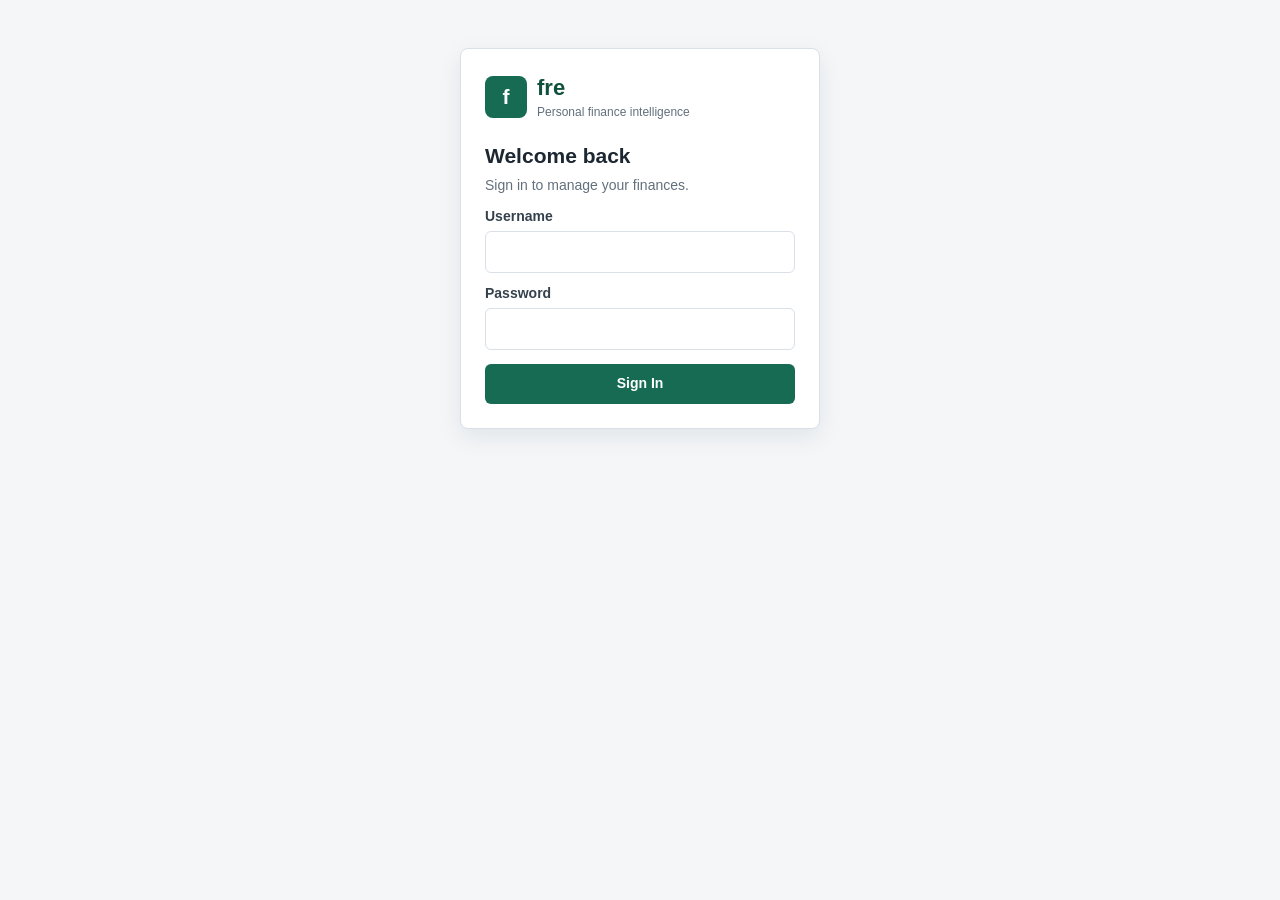
<file: church_manual_migration_package/Sidebar.html>
<!DOCTYPE html>
<html lang="en">
<head>
  <base target="_top">
  <meta charset="UTF-8">
  <meta name="viewport" content="width=device-width,initial-scale=1,viewport-fit=cover">
  <title>fre Personal Finance</title>
  <style>
    :root{--green:#176b52;--green-dark:#0f513d;--blue:#2563a6;--gold:#a56717;--red:#b42318;--ink:#1c2732;--muted:#62707d;--line:#d9e0e7;--bg:#f4f6f8;--white:#fff;--soft-green:#eaf6f1;--soft-blue:#eef5fb;--soft-gold:#fff7e8;--soft-red:#fff0ee}
    *{box-sizing:border-box;min-width:0}html,body{width:100%;max-width:100%;overflow-x:hidden}body{margin:0;background:var(--bg);color:var(--ink);font-family:Arial,sans-serif;font-size:14px;line-height:1.4;-webkit-text-size-adjust:100%;-webkit-tap-highlight-color:transparent}button,input,select,textarea{font:inherit;max-width:100%}button{cursor:pointer;touch-action:manipulation}.hidden{display:none!important}
    .shell{min-height:100vh;width:100%;max-width:100vw;overflow-x:hidden}.login{padding:24px 16px}.login-card{max-width:360px;margin:24px auto;background:var(--white);border:1px solid var(--line);border-radius:8px;padding:24px;box-shadow:0 8px 24px rgba(15,35,50,.08)}
    #appScreen{position:relative;min-height:100vh;width:100%;max-width:100vw;overflow-x:hidden;isolation:isolate}.dream-background{display:none;position:fixed;inset:-12px;z-index:-2;background:linear-gradient(135deg,#173f34,#0f2630);background-position:center;background-size:cover;filter:blur(8px);transform:scale(1.04)}.dream-overlay{display:none;position:fixed;inset:0;z-index:-1;background:rgba(8,18,24,.58)}#appScreen.has-dream-background .dream-background,#appScreen.has-dream-background .dream-overlay{display:block}#appScreen.has-dream-background{background:transparent}#appScreen.has-dream-background .screen-head h2,#appScreen.has-dream-background .screen-head p{color:#fff;text-shadow:0 1px 3px rgba(0,0,0,.55)}
    .brand{display:flex;align-items:center;gap:10px;margin-bottom:20px;min-width:0}.brand-mark{display:grid;place-items:center;flex:0 0 auto;width:42px;height:42px;border-radius:8px;background:var(--green);color:#fff;font-size:21px;font-weight:800}.brand-name{font-size:22px;font-weight:800;color:var(--green-dark)}.brand-sub{font-size:12px;color:var(--muted)}
    h1{font-size:21px;margin:0 0 6px}h2{font-size:19px;margin:0}h3{font-size:15px;margin:0 0 10px}.muted{color:var(--muted)}.small{font-size:12px}.eyebrow{font-size:11px;text-transform:uppercase;color:var(--muted);font-weight:700;letter-spacing:0}
    label{display:block;margin:11px 0 5px;font-weight:700;color:#34414d}input,select,textarea{width:100%;border:1px solid var(--line);border-radius:6px;background:#fff;padding:10px;color:var(--ink)}textarea{min-height:88px;resize:vertical}input:focus,select:focus,textarea:focus{outline:2px solid #a8d5c7;border-color:var(--green)}
    .btn{border:0;border-radius:6px;padding:10px 12px;background:var(--green);color:#fff;font-weight:700}.btn:hover{background:var(--green-dark)}.btn:disabled{opacity:.55;cursor:not-allowed}.btn.blue{background:var(--blue)}.btn.gold{background:var(--gold)}.btn.gray{background:#697681}.btn.red{background:var(--red)}.btn.block{width:100%;margin-top:14px}.btn.slim{padding:7px 9px;font-size:12px}.btn-row{display:flex;gap:8px;flex-wrap:wrap;margin-top:12px}.btn-row .btn{flex:1;min-width:110px}
    .message{display:none;margin:10px 0;padding:10px;border-radius:6px;font-weight:700}.message.show{display:block}.message.ok{background:var(--soft-green);color:var(--green-dark);border:1px solid #b8dfd2}.message.error{background:var(--soft-red);color:var(--red);border:1px solid #f0c2bc}.message.info{background:var(--soft-blue);color:#174f7f;border:1px solid #c9dff1}
    .app-header{position:sticky;top:0;z-index:20;background:#fff;border-bottom:1px solid var(--line);padding:10px 12px;width:100%;max-width:100vw;overflow:hidden}.header-row{display:flex;align-items:center;justify-content:space-between;gap:8px;min-width:0}.header-row .brand>div:last-child{min-width:0}.header-row .btn{flex:0 0 auto}.header-profile{margin-top:8px}.header-profile select{padding:7px}.language-control{margin-top:10px}.language-control label{margin-top:0}.language-control select{padding:8px}
    .nav{display:grid;grid-template-columns:repeat(4,1fr);gap:2px;width:100%;max-width:100vw;overflow:hidden;background:#dfe5ea;border-bottom:1px solid var(--line)}.nav button{border:0;background:#f8fafb;color:#44515d;padding:10px 3px;font-size:11px;font-weight:700;min-height:48px;overflow-wrap:anywhere}.nav button.active{background:var(--green);color:#fff}
    .content{padding:14px;width:100%;max-width:100vw;overflow-x:hidden}.screen{display:none}.screen.active{display:block}.screen-head{display:flex;justify-content:space-between;align-items:flex-end;gap:8px;margin-bottom:14px}.screen-head p{margin:3px 0 0}
    .metrics{display:grid;grid-template-columns:1fr 1fr;gap:8px}.metric{background:#fff;border:1px solid var(--line);border-radius:8px;padding:11px;min-height:78px}.metric strong{display:block;font-size:19px;margin-top:4px;color:var(--green-dark);overflow-wrap:anywhere}.metric.health{border-left:4px solid var(--green)}.metric.pressure{border-left:4px solid var(--gold)}
    .section{margin:16px 0;padding-top:14px;border-top:1px solid var(--line)}.panel{background:#fff;border:1px solid var(--line);border-radius:8px;padding:14px;margin-bottom:12px}.grid2{display:grid;grid-template-columns:1fr 1fr;gap:8px}.full{grid-column:1/-1}
    .list{display:grid;gap:7px}.list-item{background:#fff;border:1px solid var(--line);border-radius:7px;padding:10px}.list-title{font-weight:800}.list-meta{font-size:12px;color:var(--muted);margin-top:3px}.amount{font-weight:800;color:var(--green-dark)}
    .table-wrap{overflow:auto;border:1px solid var(--line);border-radius:7px;background:#fff}table{width:100%;border-collapse:collapse;min-width:580px}th,td{text-align:left;padding:9px;border-bottom:1px solid #e8edf1;font-size:12px}th{background:#f3f6f8;color:#4a5865;position:sticky;top:0}td.num{text-align:right;font-weight:700}
    .progress{height:9px;background:#e4e9ed;border-radius:5px;overflow:hidden;margin-top:8px}.progress span{display:block;height:100%;background:var(--green)}.tag{display:inline-block;border-radius:4px;padding:3px 6px;background:var(--soft-blue);color:#28597f;font-size:11px;font-weight:700}.warning-list .list-item{background:var(--soft-gold);border-color:#edd49e}
    .vision-grid{display:grid;grid-template-columns:repeat(2,minmax(0,1fr));gap:10px}.vision-card{overflow:hidden;background:#fff;border:1px solid var(--line);border-radius:8px}.vision-card.active-bg{border:2px solid var(--gold)}.vision-image{width:100%;aspect-ratio:4/3;object-fit:cover;background:#e8edf1;display:block}.vision-placeholder{display:grid;place-items:center;padding:16px;text-align:center;color:#53606b;font-weight:800;background:linear-gradient(135deg,#edf3f5,#dfe8ec)}.vision-placeholder.error{background:var(--soft-gold);color:#7a4b0e}.vision-body{padding:11px}.vision-amounts{display:flex;justify-content:space-between;gap:8px;font-size:12px;color:var(--muted);margin-top:7px}.vision-motivation{font-style:italic;color:#44515d;margin:8px 0}.goal-widget{display:none;margin-bottom:10px;background:rgba(255,255,255,.96);border-left:4px solid var(--gold)}.goal-widget.show{display:block}
    .quick-actions,.money-groups{display:grid;grid-template-columns:repeat(4,minmax(0,1fr));gap:8px}.quick-action,.money-group{border:1px solid var(--line);border-radius:8px;background:#fff;padding:11px;text-align:left;font-weight:800;min-height:62px}.quick-action{min-height:46px;text-align:center}.money-group span{display:block;font-size:11px;font-weight:400;margin-top:3px;color:var(--muted)}.money-group.in{border-left:5px solid var(--green)}.money-group.spending{border-left:5px solid var(--red)}.money-group.support{border-left:5px solid var(--gold)}.money-group.goals{border-left:5px solid var(--blue)}.money-group.selected{box-shadow:0 0 0 2px currentColor}.step-label{font-size:11px;font-weight:800;text-transform:uppercase;color:var(--muted);margin-bottom:4px}.advanced-details,.recurring-panel{border:1px solid var(--line);border-radius:7px;padding:0 11px;margin-top:10px}.advanced-details summary,.recurring-panel summary{cursor:pointer;font-weight:800;padding:11px 0}.support-detail{display:none}.support-mode .support-detail{display:block}.transaction-search{padding:12px 0;margin-bottom:4px}.transaction-search-row{display:grid;grid-template-columns:minmax(0,1fr) auto auto;gap:8px;align-items:end}.transaction-search label{margin-top:0}.transaction-search .btn{min-height:42px;white-space:nowrap}.transaction-summary{margin-bottom:12px}.summary-in{border-left:4px solid var(--green)}.summary-out{border-left:4px solid var(--red)}.summary-saved{border-left:4px solid var(--blue)}.summary-net{border-left:4px solid var(--gold)}.transaction-mobile-list{display:none}.transaction-card{background:#fff;border:1px solid var(--line);border-left:5px solid var(--line);border-radius:8px;padding:11px;margin-bottom:8px}.transaction-card.in{border-left-color:var(--green)}.transaction-card.spending{border-left-color:var(--red)}.transaction-card.support{border-left-color:var(--gold)}.transaction-card.goals{border-left-color:var(--blue)}.transaction-card-head{display:flex;justify-content:space-between;gap:8px}.transaction-actions{display:flex;gap:6px;flex-wrap:wrap;margin-top:9px}.transaction-actions .btn{padding:6px 8px;font-size:11px}.schedule-card{border-left:4px solid var(--blue)}.filter-actions{align-items:end}.form-title-row{display:flex;justify-content:space-between;gap:8px;align-items:center}.goal-link{display:none}.goal-link.active{display:block}
    .empty{padding:16px;text-align:center;color:var(--muted)}.readonly-banner{display:none;background:var(--soft-gold);border:1px solid #edd49e;padding:9px;margin-bottom:12px;border-radius:6px;font-weight:700}.viewer .readonly-banner{display:block}.viewer .write-only{display:none!important}
    .family-fields,.recurrence-fields{display:none}.family-fields.active,.recurrence-fields.active{display:grid}.check-row{display:flex;align-items:center;gap:8px;margin-top:10px}.check-row input{width:auto}.spinner{display:inline-block;width:13px;height:13px;border:2px solid rgba(255,255,255,.45);border-top-color:#fff;border-radius:50%;animation:spin .8s linear infinite;vertical-align:-2px;margin-right:6px}@keyframes spin{to{transform:rotate(360deg)}}
    [dir=rtl] body{text-align:right}[dir=rtl] th,[dir=rtl] td{text-align:right}[dir=rtl] td.num{text-align:left}[dir=rtl] .metric.health,[dir=rtl] .metric.pressure,[dir=rtl] .money-group.in,[dir=rtl] .money-group.spending,[dir=rtl] .money-group.support,[dir=rtl] .money-group.goals,[dir=rtl] .summary-in,[dir=rtl] .summary-out,[dir=rtl] .summary-saved,[dir=rtl] .summary-net,[dir=rtl] .transaction-card,[dir=rtl] .schedule-card,[dir=rtl] .goal-widget{border-left-width:1px;border-right-width:4px}[dir=rtl] .spinner{margin-right:0;margin-left:6px}
    @media(max-width:520px){
      body{font-size:14px}
      input,select,textarea{font-size:16px;min-height:46px;padding:11px}
      textarea{min-height:96px}
      .login{padding:max(16px,env(safe-area-inset-top)) 12px max(16px,env(safe-area-inset-bottom))}
      .login-card{margin:8px auto;padding:18px}
      .app-header{padding:max(8px,env(safe-area-inset-top)) 10px 9px}
      .header-profile,.language-control{margin-top:7px}
      .header-profile select,.language-control select{min-height:42px;padding:8px 10px}
      .content{padding:10px;padding-bottom:max(18px,env(safe-area-inset-bottom))}
      .metrics{grid-template-columns:1fr 1fr}
      .metric{min-width:0;min-height:76px;padding:10px}
      .metric strong{font-size:18px}
      .grid2{grid-template-columns:1fr}
      .full{grid-column:auto}
      .nav{grid-template-columns:repeat(3,minmax(0,1fr))}
      .nav button{font-size:11px;line-height:1.25;padding:9px 4px;min-width:0;min-height:48px}
      .panel{padding:12px;margin-bottom:10px}
      .screen-head{align-items:stretch;flex-direction:column;margin-bottom:11px}
      .screen-head .btn{width:100%}
      .btn,.quick-action,.money-group{min-height:44px}
      .btn-row{display:grid;grid-template-columns:1fr;gap:8px}
      .btn-row .btn{width:100%;min-width:0}
      .vision-grid{grid-template-columns:1fr}
      .quick-actions,.money-groups{grid-template-columns:1fr 1fr}
      .quick-action,.money-group{padding:11px 9px;text-align:center}
      .money-group span{line-height:1.3}
      .transaction-search-row{grid-template-columns:1fr}
      .transaction-search .btn{width:100%;min-height:46px}
      .transaction-desktop-table{display:none}
      .transaction-mobile-list{display:block}
      .transaction-card-head{align-items:flex-start;flex-wrap:wrap}
      .transaction-card-head strong{font-size:17px}
      .transaction-actions{display:grid;grid-template-columns:repeat(3,minmax(0,1fr));gap:6px}
      .transaction-actions .btn{min-height:40px;padding:7px 4px}
      .filter-actions{align-items:stretch}
      .language-control{margin-top:8px}
      .check-row{min-height:44px}
      .check-row input{width:22px;height:22px;min-height:22px;flex:0 0 auto}
      details>summary{min-height:44px;display:flex;align-items:center}
      input[type=file]{padding:8px}
      .vision-image{aspect-ratio:16/10}
      .section{margin:13px 0;padding-top:12px}
    }
    @media(max-width:390px){
      .app-header{padding-left:8px;padding-right:8px}
      .content{padding-left:8px;padding-right:8px}
      .brand-mark{width:38px;height:38px}
      .brand-name{font-size:18px}
      .header-row{display:grid;grid-template-columns:minmax(0,1fr) auto;align-items:center}
      .header-row .brand{width:auto;margin:0}
      .header-row .btn{width:auto;min-width:76px;padding:8px 10px}
      .nav{grid-template-columns:repeat(2,minmax(0,1fr))}
      .quick-actions,.money-groups{grid-template-columns:1fr}
      .transaction-actions{grid-template-columns:1fr}
    }
    @media(max-width:340px){
      .header-row{grid-template-columns:1fr}
      .header-row .btn{width:100%}
      .metrics{grid-template-columns:1fr}
      .screen-head h2{font-size:18px}
    }
    @media(min-width:700px){.content{max-width:1000px;margin:auto}.metrics{grid-template-columns:repeat(4,1fr)}.nav{grid-template-columns:repeat(8,1fr)}}
  </style>
</head>
<body>
  <div class="shell">
    <section id="loginScreen" class="login">
      <div class="login-card">
        <div class="brand"><div class="brand-mark">f</div><div><div class="brand-name">fre</div><div class="brand-sub">Personal finance intelligence</div></div></div>
        <h1>Welcome back</h1><div class="muted">Sign in to manage your finances.</div>
        <form id="loginForm">
          <label for="loginUsername">Username</label><input id="loginUsername" name="username" autocomplete="username" required>
          <label for="loginPassword">Password</label><input id="loginPassword" name="password" type="password" autocomplete="current-password" required>
          <button id="loginButton" class="btn block" type="submit">Sign In</button>
        </form>
        <div id="loginMessage" class="message"></div>
      </div>
    </section>

    <section id="appScreen" class="hidden">
      <div id="dreamBackground" class="dream-background" aria-hidden="true"></div><div class="dream-overlay" aria-hidden="true"></div>
      <header class="app-header">
        <div class="header-row"><div class="brand" style="margin:0"><div class="brand-mark">f</div><div><div class="brand-name" style="font-size:18px">fre</div><div id="sessionLabel" class="brand-sub"></div></div></div><button class="btn gray slim" type="button" onclick="logout()">Logout</button></div>
        <div class="header-profile"><select id="profileSelect" aria-label="Active profile" onchange="changeProfile(this.value)"><option value="">All profiles</option></select></div>
        <div class="language-control"><label for="languageSelectHeader">Language</label><select id="languageSelectHeader" onchange="changeLanguage(this.value)"></select></div>
      </header>
      <nav id="mainNav" class="nav" aria-label="Finance navigation">
        <button type="button" class="active" data-screen="dashboard">Dashboard</button>
        <button type="button" data-screen="transactions">My Money</button>
        <button type="button" data-screen="requests">Requests</button>
        <button type="button" data-screen="goals">Goals</button>
        <button type="button" data-screen="dreamBoard">Dream Board</button>
        <button type="button" data-screen="reports">Summary</button>
        <button type="button" data-screen="settings">Settings</button>
      </nav>
      <main class="content">
        <div id="globalMessage" class="message"></div>
        <div class="readonly-banner">Viewer access is read-only. Editing and generation controls are hidden.</div>

        <section id="dashboardScreen" class="screen active" data-screen-panel="dashboard">
          <div class="screen-head"><div><h2>Finance Dashboard</h2><p class="muted">This month at a glance</p></div><button class="btn blue slim" type="button" onclick="loadDashboard()">Refresh</button></div>
          <div id="activeGoalWidget" class="panel goal-widget"></div>
          <div class="metrics">
            <div class="metric"><span class="eyebrow">Income</span><strong id="incomeMetric">EUR 0.00</strong></div>
            <div class="metric"><span class="eyebrow">Expenses</span><strong id="expenseMetric">EUR 0.00</strong></div>
            <div class="metric"><span class="eyebrow">Savings</span><strong id="savingsMetric">EUR 0.00</strong></div>
            <div class="metric"><span class="eyebrow">Remaining</span><strong id="remainingMetric">EUR 0.00</strong></div>
            <div class="metric"><span class="eyebrow">Savings rate</span><strong id="savingsRateMetric">0%</strong></div>
            <div class="metric"><span class="eyebrow">Family support pressure</span><strong id="remittancePressureMetric">0%</strong></div>
            <div class="metric pressure"><span class="eyebrow">Pressure score</span><strong id="pressureScore">0</strong></div>
            <div class="metric"><span class="eyebrow">Safe daily spending</span><strong id="safeDailyMetric">EUR 0.00</strong></div>
          </div>
          <div class="section"><h3>Top expense categories</h3><div id="topCategories" class="list"></div></div>
          <div class="section warning-list"><h3>Warnings</h3><div id="dashboardWarnings" class="list"></div></div>
          <div class="section"><h3>Recommendations</h3><div id="dashboardRecommendations" class="list"></div></div>
        </section>

        <section id="transactionsScreen" class="screen" data-screen-panel="transactions">
          <div class="screen-head"><div><h2>My Money</h2><p class="muted">Track where your money comes from and where it goes.</p></div></div>
          <div class="panel write-only"><h3>Quick actions</h3><div class="quick-actions"><button class="quick-action" type="button" onclick="quickMoneyAction('salary')">Receive Salary</button><button class="quick-action" type="button" onclick="quickMoneyAction('hawala')">Send Hawala</button><button class="quick-action" type="button" onclick="quickMoneyAction('rent')">Pay Rent</button><button class="quick-action" type="button" onclick="quickMoneyAction('save')">Save Money</button></div></div>
          <div class="panel write-only"><div class="step-label">Step 1</div><h3>What are you doing with money today?</h3><div class="money-groups"><button class="money-group in" data-money-group="in" type="button" onclick="selectMoneyGroup('in')">Money In<span>Salary, business, gifts</span></button><button class="money-group spending" data-money-group="spending" type="button" onclick="selectMoneyGroup('spending')">Common Spending<span>Rent, food, bills</span></button><button class="money-group support" data-money-group="support" type="button" onclick="selectMoneyGroup('support')">Support &amp; Giving<span>Family, church, community</span></button><button class="money-group goals" data-money-group="goals" type="button" onclick="selectMoneyGroup('goals')">Goals &amp; Savings<span>Your future plans</span></button></div></div>
          <form id="transactionForm" class="panel write-only hidden">
            <input name="transactionId" type="hidden"><input id="transactionType" name="type" type="hidden"><input id="moneyGroupInput" name="moneyGroup" type="hidden">
            <div class="form-title-row"><div><div class="step-label">Step 2</div><h3 id="moneyFormTitle">Money details</h3></div><button class="btn gray slim" type="button" onclick="cancelMoneyEdit()">Cancel</button></div>
            <div class="grid2"><div><label>Date</label><input name="date" type="date" required></div><div><label>Category</label><select id="transactionCategory" name="category" required onchange="handleMoneyCategoryChange()"></select></div><div><label>Amount</label><input name="amount" type="number" min="0.01" step="0.01" inputmode="decimal" required></div><div><label>Currency</label><select id="moneyCurrency" name="currency"><option>EUR</option><option>USD</option><option>GBP</option></select></div><div><label>Payment method</label><select id="moneyPaymentMethod" name="paymentMethod"><option>Cash</option><option>Bank Transfer</option><option>Card</option><option>Direct Debit</option></select></div><div class="full"><label>Notes</label><textarea name="notes" placeholder="What was this for?"></textarea></div></div>
            <div id="goalLinkField" class="goal-link"><label>Dream Board goal</label><select id="moneyGoalId" name="goalId"><option value="">General savings</option></select></div>
            <details id="advancedDetails" class="advanced-details"><summary>More Details (Optional)</summary><div class="grid2"><div class="support-detail"><label>Recipient</label><input name="recipientName"></div><div class="support-detail"><label>Relationship</label><input name="relationship"></div><div class="support-detail"><label>Transfer fee</label><input name="transferFee" type="number" min="0" step="0.01" value="0"></div><div class="support-detail"><label>Exchange rate</label><input name="exchangeRate" type="number" min="0" step="0.000001"></div><div class="support-detail"><label>Country</label><input id="moneyCountry" name="country"></div><div class="support-detail"><label>City</label><input name="city"></div><div class="full"><label>Extra notes</label><textarea name="extraNotes"></textarea></div></div></details>
            <div class="check-row"><input id="repeatAutomatically" name="repeatAutomatically" type="checkbox" value="Yes" onchange="handleRecurrenceChange()"><label for="repeatAutomatically" style="margin:0">Repeat automatically</label></div>
            <div id="recurrenceFields" class="grid2 recurrence-fields"><div><label>Frequency</label><select name="frequency"><option>Daily</option><option>Weekly</option><option selected>Monthly</option><option>Yearly</option></select></div><div><label>Start date</label><input name="startDate" type="date"></div><div><label>End date (optional)</label><input name="endDate" type="date" data-optional-date="true"></div><div class="check-row"><input name="autoPost" type="checkbox" value="Yes" checked><label style="margin:0">Post automatically</label></div></div>
            <div id="recurringEditScope" class="hidden"><label>Apply changes to</label><select name="editScope"><option value="only_this_occurrence">Only this occurrence</option><option value="future_occurrences">Future occurrences</option><option value="entire_schedule">Entire schedule</option></select></div>
            <div class="step-label" style="margin-top:14px">Step 3</div><button id="saveMoneyButton" class="btn block" type="submit">Save Money Record</button>
          </form>
          <div id="transactionSummary" class="metrics transaction-summary"><div class="metric summary-in"><span class="eyebrow">Total Money In</span><strong id="filteredMoneyIn">EUR 0.00</strong></div><div class="metric summary-out"><span class="eyebrow">Total Money Out</span><strong id="filteredMoneyOut">EUR 0.00</strong></div><div class="metric summary-saved"><span class="eyebrow">Total Saved</span><strong id="filteredSaved">EUR 0.00</strong></div><div class="metric summary-net"><span class="eyebrow">Net Balance</span><strong id="filteredNet">EUR 0.00</strong></div></div>
          <details class="panel" open><summary><strong>Filters</strong></summary><div class="transaction-search"><div class="transaction-search-row"><div><label for="transactionSearch" data-i18n-key="search_transactions">Search Records</label><input id="transactionSearch" type="search" inputmode="search" autocomplete="off" placeholder="Search by keyword, category, note, amount, or payment method"></div><button class="btn blue" type="button" onclick="searchTransactions()" data-i18n-key="search">Search</button><button class="btn gray" type="button" onclick="clearTransactionSearch()" data-i18n-key="clear_search">Clear Search</button></div></div><div class="grid2"><div><label>From date</label><input id="transactionFromDate" type="date" data-optional-date="true"></div><div><label>To date</label><input id="transactionToDate" type="date" data-optional-date="true"></div><div><label>Category</label><select id="transactionFilterCategory"><option value="">All categories</option></select></div><div><label>Payment method</label><select id="transactionFilterMethod"><option value="">All methods</option><option>Cash</option><option>Bank Transfer</option><option>Card</option><option>Direct Debit</option></select></div><div><label>Currency</label><select id="transactionFilterCurrency"><option value="">All currencies</option><option>EUR</option><option>USD</option><option>GBP</option></select></div><div class="btn-row filter-actions"><button class="btn blue" type="button" onclick="searchTransactions()">Apply Filter</button><button class="btn gray" type="button" onclick="clearMoneyFilters()">Clear Filters</button></div></div></details>
          <div id="transactionTable" class="table-wrap transaction-desktop-table hidden"></div><div id="transactionCards" class="transaction-mobile-list hidden"></div>
          <details class="panel recurring-panel"><summary>Recurring Schedules</summary><div id="recurringScheduleList" class="list"></div></details>
        </section>

        <section id="requestsScreen" class="screen" data-screen-panel="requests">
          <div class="screen-head"><div><h2>Family Requests</h2><p class="muted">Review support requests before committing</p></div></div>
          <form id="requestForm" class="panel write-only"><h3>Add request</h3><div class="grid2">
            <div><label>Request date</label><input name="requestDate" type="date" required></div><div><label>Requested by</label><input name="requestedBy" required></div>
            <div><label>Relationship</label><input name="relationship" required></div><div><label>Reason</label><input name="reason" required></div>
            <div><label>Amount</label><input name="requestedAmount" type="number" min="0.01" step="0.01" required></div><div><label>Currency</label><input name="currency" value="EUR"></div>
            <div><label>Urgency</label><select name="urgency"><option>Normal</option><option>Urgent</option><option>Emergency</option></select></div><div><label>Status</label><select name="status"><option>Pending</option><option>Approved</option><option>Rejected</option></select></div>
            <div class="full"><label>Notes</label><textarea name="notes"></textarea></div>
          </div><div class="btn-row"><button class="btn gold" type="button" onclick="checkAffordability()">Check Affordability</button><button class="btn" type="submit">Save Request</button></div><div id="affordabilityResult" class="message"></div></form>
          <div id="requestList" class="list"></div>
        </section>

        <section id="goalsScreen" class="screen" data-screen-panel="goals">
          <div class="screen-head"><div><h2>Goals</h2><p class="muted">Turn plans into monthly targets</p></div></div>
          <form id="goalForm" class="panel write-only"><input name="goalId" type="hidden"><h3 id="goalFormTitle">Add goal</h3><div class="grid2">
            <div><label>Goal name</label><input name="goalName" list="goalTemplateSuggestions" placeholder="Enter any goal" required><datalist id="goalTemplateSuggestions"><option value="Emergency Fund"><option value="House Project Eritrea"><option value="Car"><option value="Wedding"><option value="Education"><option value="Business"><option value="Travel"><option value="Family Support Fund"><option value="Retirement"><option value="House in Germany"><option value="Family Vacation"><option value="New Laptop"><option value="Medical Fund"><option value="Startup Capital"><option value="Pilgrimage"></datalist></div><div><label>Status</label><select name="status"><option value="Active">Active</option><option value="Paused">Paused</option><option value="Completed">Completed</option><option value="Cancelled">Cancelled</option></select></div>
            <div><label>Target amount</label><input name="targetAmount" type="number" min="0.01" step="0.01" required></div><div><label>Current saved</label><input name="currentSaved" type="number" min="0" step="0.01" value="0"></div>
            <div><label>Monthly target</label><input name="monthlyTarget" type="number" min="0" step="0.01" value="0"></div><div><label>Deadline</label><input name="deadline" type="date" data-optional-date="true"></div><div><label>Priority</label><select name="priority"><option value="Low">Low</option><option value="Medium" selected>Medium</option><option value="High">High</option></select></div>
            <div><label>Currency</label><input name="currency" value="EUR"></div>
            <div class="full"><label>Notes</label><textarea name="notes"></textarea></div>
          </div><div class="btn-row"><button id="saveGoalButton" class="btn" type="submit">Save Goal</button><button class="btn gray" type="button" onclick="cancelGoalEdit()">Cancel</button></div></form>
          <div id="goalList" class="list"></div>
        </section>

        <section id="dreamBoardScreen" class="screen" data-screen-panel="dreamBoard">
          <div class="screen-head"><div><h2>Dream Board</h2><p class="muted">Keep your most important goals in sight</p></div><button class="btn blue slim" type="button" onclick="loadDreamBoard()">Refresh</button></div>
          <div id="dreamBoardList" class="vision-grid"></div>
        </section>

        <section id="reportsScreen" class="screen" data-screen-panel="reports">
          <div class="screen-head"><div><h2>MVP Summary</h2><p class="muted">Monthly, family support, and goal summaries</p></div></div>
          <div class="panel"><div class="grid2"><div><label>Month</label><select id="reportMonth"></select></div><div><label>Year</label><input id="reportYear" type="number"></div></div><div class="btn-row"><button class="btn blue write-only" type="button" onclick="runMonthlyReport()">Monthly Summary</button><button class="btn gray" type="button" onclick="runFamilySupportSummary()">Family Support Summary</button><button class="btn gray" type="button" onclick="runGoalSummary()">Goal Summary</button></div></div>
          <div id="reportSummary" class="metrics"></div><div id="reportDetails" class="section"></div>
        </section>

        <section id="settingsScreen" class="screen" data-screen-panel="settings">
          <div class="screen-head"><div><h2>Settings</h2><p class="muted">Profile and local preferences</p></div></div>
          <div class="panel"><h3>Profile</h3><div id="settingsUser"></div><label>Active profile</label><select id="settingsProfile" onchange="changeProfile(this.value)"><option value="">All profiles</option></select></div>
          <div class="panel"><h3>Preferences</h3><label>Language</label><select id="languageSelect" onchange="changeLanguage(this.value)"></select><label>Default currency</label><select id="currencyPreference"><option>EUR</option><option>USD</option><option>GBP</option></select><button class="btn gray block" type="button" onclick="savePreferences()">Save Preferences</button></div>
          <button class="btn red block" type="button" onclick="logout()">Logout</button>
        </section>
      </main>
    </section>
  </div>

  <script>
    const lang_en={language_name:'English',app_subtitle:'Personal finance intelligence',welcome_back:'Welcome back',sign_in_manage:'Sign in to manage your finances.',username:'Username',password:'Password',sign_in:'Sign In',signing_in:'Signing in...',logout:'Logout',all_profiles:'All profiles',language:'Language',dashboard:'Dashboard',my_money:'My Money',requests:'Requests',goals:'Goals',dream_board:'Dream Board',reports:'Summary',settings:'Settings',viewer_readonly:'Viewer access is read-only. Editing and generation controls are hidden.',finance_dashboard:'Finance Dashboard',this_month_glance:'This month at a glance',refresh:'Refresh',income:'Income',expenses:'Expenses',savings:'Savings',remaining:'Remaining',savings_rate:'Savings rate',family_support_pressure:'Family support pressure',pressure_score:'Pressure score',safe_daily_spending:'Safe daily spending',top_expense_categories:'Top expense categories',warnings:'Warnings',recommendations:'Recommendations',track_money:'Track where your money comes from and where it goes.',quick_actions:'Quick actions',receive_salary:'Receive Salary',send_hawala:'Send Hawala',pay_rent:'Pay Rent',save_money:'Save Money',step_1:'Step 1',money_today:'What are you doing with money today?',money_in:'Money In',money_in_hint:'Salary, business, gifts',common_spending:'Common Spending',common_spending_hint:'Rent, food, bills',support_giving:'Support & Giving',support_giving_hint:'Family, church, community',goals_savings:'Goals & Savings',goals_savings_hint:'Your future plans',step_2:'Step 2',money_details:'Money details',cancel:'Cancel',date:'Date',category:'Category',amount:'Amount',currency:'Currency',payment_method:'Payment method',notes:'Notes',notes_placeholder:'What was this for?',dream_board_goal:'Dream Board goal',general_savings:'General savings',more_details:'More Details (Optional)',recipient:'Recipient',relationship:'Relationship',transfer_fee:'Transfer fee',exchange_rate:'Exchange rate',country:'Country',city:'City',extra_notes:'Extra notes',repeat_automatically:'Repeat automatically',frequency:'Frequency',start_date:'Start date',end_date_optional:'End date (optional)',post_automatically:'Post automatically',apply_changes_to:'Apply changes to',only_this_occurrence:'Only this occurrence',future_occurrences:'Future occurrences',entire_schedule:'Entire schedule',step_3:'Step 3',save_money_record:'Save Money Record',total_money_in:'Total Money In',total_money_out:'Total Money Out',total_saved:'Total Saved',net_balance:'Net Balance',filters:'Filters',search:'Search',search_placeholder:'Category, recipient, notes',from_date:'From date',to_date:'To date',all_categories:'All categories',all_methods:'All methods',all_currencies:'All currencies',apply_filter:'Apply Filter',clear_filters:'Clear Filters',recurring_schedules:'Recurring Schedules',family_requests:'Family Requests',review_requests:'Review support requests before committing',add_request:'Add request',request_date:'Request date',requested_by:'Requested by',reason:'Reason',urgency:'Urgency',status:'Status',check_affordability:'Check Affordability',save_request:'Save Request',turn_plans:'Turn plans into monthly targets',add_goal:'Add goal',edit_goal:'Edit goal',goal_name:'Goal name',goal_type:'Goal type',target_amount:'Target amount',current_saved:'Current saved',monthly_target:'Monthly target',deadline:'Deadline',priority:'Priority',priority_low:'Low',priority_medium:'Medium',priority_high:'High',save_goal:'Save Goal',goal_updated:'Goal updated.',goal_deleted:'Goal deleted.',delete_goal_confirm:'Delete this goal? Existing linked transactions will remain.',goal_type_emergency_fund:'Emergency Fund',goal_type_house_project_eritrea:'House Project Eritrea',goal_type_car:'Car',goal_type_wedding:'Wedding',goal_type_education:'Education',goal_type_business:'Business',goal_type_travel:'Travel',goal_type_family_support_fund:'Family Support Fund',goal_type_other:'Other',keep_goals_visible:'Keep your most important goals in sight',mvp_summary:'MVP Summary',summary_subtitle:'Monthly, family support, and goal summaries',month:'Month',year:'Year',monthly_summary:'Monthly Summary',family_support_summary:'Family Support Summary',goal_summary:'Goal Summary',profile:'Profile',profile_preferences:'Profile and local preferences',active_profile:'Active profile',preferences:'Preferences',default_currency:'Default currency',save_preferences:'Save Preferences',edit:'Edit',delete:'Delete',duplicate:'Duplicate',pause:'Pause',resume:'Resume',active:'Active',paused:'Paused',completed:'Completed',cancelled:'Cancelled',finished:'Finished',actions:'Actions',method:'Method',no_money_records:'No money records found.',no_recurring_schedules:'No recurring schedules.',no_family_requests:'No family requests found.',no_goals:'No goals yet.',no_expense_categories:'No expense categories yet.',no_active_warnings:'No active warnings.',no_recommendations:'No recommendations.',transaction_count:'transaction(s)',over:'over',high_family_pressure:'High family-support pressure',of_income:'of income',financial_pressure_high:'Financial pressure is high',review_commitments:'Review non-essential commitments.',family_request_saved:'Family request saved.',goal_saved:'Goal saved.',saving:'Saving...',request_failed:'Request failed.',gas_unavailable:'Google Apps Script connection is unavailable.',wrong_login:'Wrong username or password.',money_record_updated:'Money record updated.',recurring_schedule_saved:'Recurring schedule saved.',money_record_saved:'Money record saved.',save_changes:'Save Changes',create_duplicate_confirm:'Create another money record from this one?',money_record_duplicated:'Money record duplicated.',delete_money_confirm:'Delete this money record? This cannot be undone.',money_record_deleted:'Money record deleted.',next_due:'Next due',update_schedule:'Update Schedule',schedule_paused:'Schedule paused.',schedule_resumed:'Schedule resumed.',delete_schedule_confirm:'Delete this schedule? Existing money records will remain.',recurring_schedule_deleted:'Recurring schedule deleted.',score:'Score',goal_delay:'Goal delay',months:'month(s)',of:'of',complete:'complete',dream_photo:'Dream photo',motivation:'Motivation',display_order:'Display order',save_vision:'Save Vision',set_background:'Set as Background',remove_background:'Remove Background',add_dream_photo:'Add a dream photo',create_goal_photo:'Create a goal first, then add its dream photo here.',photo_size_error:'Goal photo must be smaller than 6 MB.',photo_uploaded:'Goal photo uploaded.',dream_board_updated:'Dream Board updated.',dashboard_background_updated:'Dashboard background updated.',dashboard_background_removed:'Dashboard background removed.',dream_goal:'Dream goal',monthly_report_generated:'Monthly report generated.',this_month:'This month',this_year:'This year',support_pressure:'Support pressure',reason_label:'Reason',no_family_support_data:'No family support data.',active_goals:'Active goals',average_progress:'Average progress',no_goal_data:'No goal data.',no_category_data:'No category data.',preferences_saved:'Preferences saved on this device.',goal_linked:'Goal linked',recurring_transaction:'Recurring transaction',cash:'Cash',bank_transfer:'Bank Transfer',card:'Card',direct_debit:'Direct Debit',daily:'Daily',weekly:'Weekly',monthly:'Monthly',yearly:'Yearly',normal:'Normal',urgent:'Urgent',emergency:'Emergency',pending:'Pending',approved:'Approved',rejected:'Rejected'};
    const freOverrides={ti:{language_name:'ትግርኛ',app_subtitle:'ብልሒ ውልቃዊ ፋይናንስ',welcome_back:'እንቋዕ ብደሓን ተመለስኩም',sign_in_manage:'ፋይናንስኩም ንምእላይ እተዉ።',username:'ስም ተጠቃሚ',password:'ቃል ምስጢር',sign_in:'እቶ',logout:'ውጻእ',language:'ቋንቋ',dashboard:'ቆላሕታ',my_money:'ገንዘበይ',requests:'ሕቶታት',goals:'ዕላማታት',dream_board:'ቦርድ ሕልሚ',reports:'ጸብጻብ',settings:'ቅጥዕታት',finance_dashboard:'ቆላሕታ ፋይናንስ',income:'ኣታዊ',expenses:'ወጻኢታት',savings:'ቁጠባ',remaining:'ዝተረፈ',quick_actions:'ቅልጡፍ ተግባራት',receive_salary:'ደሞዝ ተቐበል',send_hawala:'ሓዋላ ስደድ',pay_rent:'ክራይ ክፈል',save_money:'ገንዘብ ዓቅብ',money_in:'ገንዘብ ይኣቱ',common_spending:'ልሙድ ወጻኢ',support_giving:'ደገፍን ምሃብን',goals_savings:'ዕላማታትን ቁጠባን',cancel:'ሰርዝ',date:'ዕለት',category:'ምድብ',amount:'መጠን',currency:'ባጤራ',notes:'መዘከርታ',save_preferences:'ቅጥዕታት ዓቅብ',edit:'ኣርም',delete:'ደምስስ',duplicate:'ቅዳሕ',pause:'ኣቋርጽ',resume:'ቀጽል',active:'ንጡፍ',paused:'ተቋሪጹ',completed:'ተዛዚሙ',cancelled:'ተሰሪዙ',saving:'ይዕቀብ ኣሎ...',wrong_login:'ስም ተጠቃሚ ወይ ቃል ምስጢር ጌጋ እዩ።'},de:{language_name:'Deutsch',welcome_back:'Willkommen zurück',sign_in_manage:'Melden Sie sich an, um Ihre Finanzen zu verwalten.',username:'Benutzername',password:'Passwort',sign_in:'Anmelden',logout:'Abmelden',language:'Sprache',dashboard:'Dashboard',my_money:'Mein Geld',requests:'Anfragen',goals:'Ziele',dream_board:'Traumtafel',reports:'Berichte',settings:'Einstellungen',finance_dashboard:'Finanz-Dashboard',income:'Einnahmen',expenses:'Ausgaben',savings:'Ersparnisse',remaining:'Verbleibend',quick_actions:'Schnellaktionen',receive_salary:'Gehalt empfangen',send_hawala:'Hawala senden',pay_rent:'Miete zahlen',save_money:'Geld sparen',money_in:'Geldeingang',common_spending:'Alltagsausgaben',support_giving:'Unterstützung & Spenden',goals_savings:'Ziele & Sparen',cancel:'Abbrechen',save_preferences:'Einstellungen speichern',edit:'Bearbeiten',delete:'Löschen',duplicate:'Duplizieren',pause:'Pausieren',resume:'Fortsetzen',saving:'Speichern...',wrong_login:'Benutzername oder Passwort ist falsch.'},sv:{language_name:'Svenska',dashboard:'Dashboard',my_money:'Mina pengar',requests:'Förfrågningar',goals:'Mål',dream_board:'Drömtavla',reports:'Rapporter',settings:'Inställningar',language:'Språk',income:'Inkomst',expenses:'Utgifter',savings:'Sparande',remaining:'Kvar',save_money:'Spara pengar',send_hawala:'Skicka hawala',pay_rent:'Betala hyra',receive_salary:'Ta emot lön',edit:'Redigera',delete:'Radera',cancel:'Avbryt',save_preferences:'Spara inställningar'},nl:{language_name:'Nederlands',dashboard:'Dashboard',my_money:'Mijn geld',requests:'Verzoeken',goals:'Doelen',dream_board:'Droombord',reports:'Rapporten',settings:'Instellingen',language:'Taal',income:'Inkomen',expenses:'Uitgaven',savings:'Spaargeld',remaining:'Resterend',save_money:'Geld sparen',send_hawala:'Hawala versturen',pay_rent:'Huur betalen',receive_salary:'Salaris ontvangen',edit:'Bewerken',delete:'Verwijderen',cancel:'Annuleren',save_preferences:'Voorkeuren opslaan'},fr:{language_name:'Français',dashboard:'Tableau de bord',my_money:'Mon argent',requests:'Demandes',goals:'Objectifs',dream_board:'Tableau de rêves',reports:'Rapports',settings:'Paramètres',language:'Langue',income:'Revenus',expenses:'Dépenses',savings:'Épargne',remaining:'Restant',save_money:'Épargner',send_hawala:'Envoyer hawala',pay_rent:'Payer le loyer',receive_salary:'Recevoir le salaire',edit:'Modifier',delete:'Supprimer',cancel:'Annuler',save_preferences:'Enregistrer les préférences'},it:{language_name:'Italiano',dashboard:'Cruscotto',my_money:'I miei soldi',requests:'Richieste',goals:'Obiettivi',dream_board:'Bacheca dei sogni',reports:'Report',settings:'Impostazioni',language:'Lingua',income:'Entrate',expenses:'Uscite',savings:'Risparmi',remaining:'Rimanente',save_money:'Risparmia',send_hawala:'Invia hawala',pay_rent:'Paga affitto',receive_salary:'Ricevi stipendio',edit:'Modifica',delete:'Elimina',cancel:'Annulla',save_preferences:'Salva preferenze'},no:{language_name:'Norsk',dashboard:'Dashbord',my_money:'Mine penger',requests:'Forespørsler',goals:'Mål',dream_board:'Drømmetavle',reports:'Rapporter',settings:'Innstillinger',language:'Språk',income:'Inntekt',expenses:'Utgifter',savings:'Sparing',remaining:'Gjenstår',save_money:'Spar penger',send_hawala:'Send hawala',pay_rent:'Betal husleie',receive_salary:'Motta lønn',edit:'Rediger',delete:'Slett',cancel:'Avbryt',save_preferences:'Lagre preferanser'},ar:{language_name:'العربية',app_subtitle:'ذكاء مالي شخصي',welcome_back:'مرحباً بعودتك',sign_in_manage:'سجّل الدخول لإدارة أموالك.',username:'اسم المستخدم',password:'كلمة المرور',sign_in:'تسجيل الدخول',logout:'تسجيل الخروج',language:'اللغة',dashboard:'لوحة التحكم',my_money:'أموالي',requests:'الطلبات',goals:'الأهداف',dream_board:'لوحة الأحلام',reports:'التقارير',settings:'الإعدادات',finance_dashboard:'لوحة المال',income:'الدخل',expenses:'المصروفات',savings:'المدخرات',remaining:'المتبقي',quick_actions:'إجراءات سريعة',receive_salary:'استلام الراتب',send_hawala:'إرسال حوالة',pay_rent:'دفع الإيجار',save_money:'ادخار المال',money_in:'مال داخل',common_spending:'مصروفات شائعة',support_giving:'الدعم والعطاء',goals_savings:'الأهداف والادخار',cancel:'إلغاء',date:'التاريخ',category:'الفئة',amount:'المبلغ',currency:'العملة',notes:'ملاحظات',save_preferences:'حفظ التفضيلات',edit:'تعديل',delete:'حذف',duplicate:'نسخ',pause:'إيقاف مؤقت',resume:'استئناف',active:'نشط',paused:'متوقف',completed:'مكتمل',cancelled:'ملغي',saving:'جار الحفظ...',wrong_login:'اسم المستخدم أو كلمة المرور غير صحيحة.'},da:{language_name:'Dansk',dashboard:'Dashboard',my_money:'Mine penge',requests:'Anmodninger',goals:'Mål',dream_board:'Drømmetavle',reports:'Rapporter',settings:'Indstillinger',language:'Sprog',income:'Indkomst',expenses:'Udgifter',savings:'Opsparing',remaining:'Tilbage',save_money:'Spar penge',send_hawala:'Send hawala',pay_rent:'Betal husleje',receive_salary:'Modtag løn',edit:'Rediger',delete:'Slet',cancel:'Annuller',save_preferences:'Gem indstillinger'}};
    Object.assign(freOverrides.ti,{goal_type:'ዓይነት ዕላማ',goal_type_emergency_fund:'ህጹጽ ቁጠባ',goal_type_house_project_eritrea:'ፕሮጀክት ገዛ ኤርትራ',goal_type_car:'መኪና',goal_type_wedding:'መርዓ',goal_type_education:'ትምህርቲ',goal_type_business:'ንግዲ',goal_type_travel:'ጉዕዞ',goal_type_family_support_fund:'ፈንድ ደገፍ ስድራ',goal_type_other:'ካልእ'});
    Object.assign(freOverrides.de,{goal_type:'Zieltyp',goal_type_emergency_fund:'Notfallfonds',goal_type_house_project_eritrea:'Hausprojekt Eritrea',goal_type_car:'Auto',goal_type_wedding:'Hochzeit',goal_type_education:'Bildung',goal_type_business:'Unternehmen',goal_type_travel:'Reise',goal_type_family_support_fund:'Familienhilfsfonds',goal_type_other:'Sonstiges'});
    Object.assign(freOverrides.sv,{goal_type:'Måltyp',goal_type_emergency_fund:'Nödfond',goal_type_house_project_eritrea:'Husprojekt Eritrea',goal_type_car:'Bil',goal_type_wedding:'Bröllop',goal_type_education:'Utbildning',goal_type_business:'Företag',goal_type_travel:'Resa',goal_type_family_support_fund:'Familjestödsfond',goal_type_other:'Annat'});
    Object.assign(freOverrides.nl,{goal_type:'Doeltype',goal_type_emergency_fund:'Noodfonds',goal_type_house_project_eritrea:'Huisproject Eritrea',goal_type_car:'Auto',goal_type_wedding:'Bruiloft',goal_type_education:'Onderwijs',goal_type_business:'Bedrijf',goal_type_travel:'Reizen',goal_type_family_support_fund:'Familiesteunfonds',goal_type_other:'Overig'});
    Object.assign(freOverrides.fr,{goal_type:'Type d’objectif',goal_type_emergency_fund:'Fonds d’urgence',goal_type_house_project_eritrea:'Projet de maison en Érythrée',goal_type_car:'Voiture',goal_type_wedding:'Mariage',goal_type_education:'Éducation',goal_type_business:'Entreprise',goal_type_travel:'Voyage',goal_type_family_support_fund:'Fonds de soutien familial',goal_type_other:'Autre'});
    Object.assign(freOverrides.it,{goal_type:'Tipo di obiettivo',goal_type_emergency_fund:'Fondo di emergenza',goal_type_house_project_eritrea:'Progetto casa Eritrea',goal_type_car:'Auto',goal_type_wedding:'Matrimonio',goal_type_education:'Istruzione',goal_type_business:'Attività',goal_type_travel:'Viaggio',goal_type_family_support_fund:'Fondo sostegno famiglia',goal_type_other:'Altro'});
    Object.assign(freOverrides.no,{goal_type:'Måltype',goal_type_emergency_fund:'Nødfond',goal_type_house_project_eritrea:'Husprosjekt Eritrea',goal_type_car:'Bil',goal_type_wedding:'Bryllup',goal_type_education:'Utdanning',goal_type_business:'Virksomhet',goal_type_travel:'Reise',goal_type_family_support_fund:'Familiestøttefond',goal_type_other:'Annet'});
    Object.assign(freOverrides.ar,{goal_type:'نوع الهدف',goal_type_emergency_fund:'صندوق الطوارئ',goal_type_house_project_eritrea:'مشروع منزل في إريتريا',goal_type_car:'سيارة',goal_type_wedding:'زفاف',goal_type_education:'تعليم',goal_type_business:'مشروع تجاري',goal_type_travel:'سفر',goal_type_family_support_fund:'صندوق دعم الأسرة',goal_type_other:'أخرى'});
    Object.assign(freOverrides.da,{goal_type:'Måltype',goal_type_emergency_fund:'Nødfond',goal_type_house_project_eritrea:'Husprojekt Eritrea',goal_type_car:'Bil',goal_type_wedding:'Bryllup',goal_type_education:'Uddannelse',goal_type_business:'Virksomhed',goal_type_travel:'Rejse',goal_type_family_support_fund:'Familiestøttefond',goal_type_other:'Andet'});
    const i18n={en:lang_en,ti:Object.assign({},lang_en,freOverrides.ti),de:Object.assign({},lang_en,freOverrides.de),sv:Object.assign({},lang_en,freOverrides.sv),nl:Object.assign({},lang_en,freOverrides.nl),fr:Object.assign({},lang_en,freOverrides.fr),it:Object.assign({},lang_en,freOverrides.it),no:Object.assign({},lang_en,freOverrides.no),ar:Object.assign({},lang_en,freOverrides.ar),da:Object.assign({},lang_en,freOverrides.da)};
    const languageMeta={en:{locale:'en-GB',dir:'ltr'},ti:{locale:'ti-ER',dir:'ltr'},de:{locale:'de-DE',dir:'ltr'},sv:{locale:'sv-SE',dir:'ltr'},nl:{locale:'nl-NL',dir:'ltr'},fr:{locale:'fr-FR',dir:'ltr'},it:{locale:'it-IT',dir:'ltr'},no:{locale:'nb-NO',dir:'ltr'},ar:{locale:'ar-EG',dir:'rtl'},da:{locale:'da-DK',dir:'ltr'}};
    Object.assign(lang_en,{search_transactions:'Search Records',transaction_search_hint:'Search by keyword, category, note, amount, or payment method',clear_search:'Clear Search',no_transactions_found:'No records found for this search.'});
    const state={username:'',password:'',role:'Viewer',profileId:localStorage.getItem('fre.profileId')||'',currency:localStorage.getItem('fre.currency')||'EUR',paymentMethod:localStorage.getItem('fre.paymentMethod')||'Bank Transfer',country:localStorage.getItem('fre.country')||'Eritrea',language:localStorage.getItem('fre.language')||'en',categories:[],profiles:[],transactions:[],transactionSearchActive:false,recurring:[],goals:[],visionBoard:[],photoCache:{},photoLoading:{},moneyGroup:'',editingTransactionId:'',editingRecurringId:'',editingGoalId:''};
    const moneyGroups={in:{labelKey:'money_in',type:'Income',categories:['Salary','Business Income','Gift Received','Side Hustle','Refund','Other Income']},spending:{labelKey:'common_spending',type:'Expense',categories:['Food / Groceries','Rent','Transport','Shopping','Bills','Health','Education','Subscription','Other Spending']},support:{labelKey:'support_giving',type:'Community Contribution',categories:['Family Support (Hawala)','Church Tithe (10%)','Donation','Funeral Contribution','Wedding Contribution','Community Support','Other Giving']},goals:{labelKey:'goals_savings',type:'Savings',categories:['Emergency Fund','House','Land','Business','Education','Car','Investment','Other Goal']}};
    const priorityValues=['Low','Medium','High'];
    const monthNames=['january','february','march','april','may','june','july','august','september','october','november','december'];
    let transactionTimer=null;

    document.addEventListener('DOMContentLoaded',()=>{
      initI18n();setDefaultDates();buildReportPeriod();bindNavigation();bindForms();
    });

    function t(key){return (i18n[state.language]&&i18n[state.language][key])||lang_en[key]||key;}
    function locale(){return (languageMeta[state.language]||languageMeta.en).locale;}
    function initI18n(){populateLanguageSelects();applyI18n();}
    function populateLanguageSelects(){const options=Object.keys(i18n).map(code=>'<option value="'+code+'">'+esc(i18n[code].language_name||code)+'</option>').join('');['languageSelect','languageSelectHeader'].forEach(id=>{const el=document.getElementById(id);if(el){el.innerHTML=options;el.value=i18n[state.language]?state.language:'en';}});}
    function changeLanguage(code){state.language=i18n[code]?code:'en';localStorage.setItem('fre.language',state.language);applyI18n();buildReportPeriod();renderProfiles();renderMoneyFilterCategories();renderMoneyGoalOptions();renderTransactionTable();renderTransactionCards();renderRecurringSchedules();renderTransactionSummary();if(state.visionBoard.length)renderDreamBoard();if(state.goals.length)renderGoalList(state.goals);}
    function applyI18n(){const meta=languageMeta[state.language]||languageMeta.en;document.documentElement.lang=state.language;document.documentElement.dir=meta.dir;document.body.classList.toggle('rtl',meta.dir==='rtl');['languageSelect','languageSelectHeader'].forEach(id=>{const el=document.getElementById(id);if(el)el.value=state.language;});translateStaticText();renderCanonicalSelectLabels();}
    function translateStaticText(){const textMap={'Personal finance intelligence':'app_subtitle','Welcome back':'welcome_back','Sign in to manage your finances.':'sign_in_manage','Username':'username','Password':'password','Sign In':'sign_in','Logout':'logout','All profiles':'all_profiles','Language':'language','Dashboard':'dashboard','My Money':'my_money','Requests':'requests','Goals':'goals','Dream Board':'dream_board','Summary':'reports','Settings':'settings','Viewer access is read-only. Editing and generation controls are hidden.':'viewer_readonly','Finance Dashboard':'finance_dashboard','This month at a glance':'this_month_glance','Refresh':'refresh','Income':'income','Expenses':'expenses','Savings':'savings','Remaining':'remaining','Savings rate':'savings_rate','Family support pressure':'family_support_pressure','Pressure score':'pressure_score','Safe daily spending':'safe_daily_spending','Top expense categories':'top_expense_categories','Warnings':'warnings','Recommendations':'recommendations','Track where your money comes from and where it goes.':'track_money','Quick actions':'quick_actions','Receive Salary':'receive_salary','Send Hawala':'send_hawala','Pay Rent':'pay_rent','Save Money':'save_money','Step 1':'step_1','What are you doing with money today?':'money_today','Money In':'money_in','Salary, business, gifts':'money_in_hint','Common Spending':'common_spending','Rent, food, bills':'common_spending_hint','Support & Giving':'support_giving','Family, church, community':'support_giving_hint','Goals & Savings':'goals_savings','Your future plans':'goals_savings_hint','Step 2':'step_2','Money details':'money_details','Cancel':'cancel','Date':'date','Category':'category','Amount':'amount','Currency':'currency','Payment method':'payment_method','Notes':'notes','Dream Board goal':'dream_board_goal','General savings':'general_savings','More Details (Optional)':'more_details','Recipient':'recipient','Relationship':'relationship','Transfer fee':'transfer_fee','Exchange rate':'exchange_rate','Country':'country','City':'city','Extra notes':'extra_notes','Repeat automatically':'repeat_automatically','Frequency':'frequency','Start date':'start_date','End date (optional)':'end_date_optional','Post automatically':'post_automatically','Apply changes to':'apply_changes_to','Only this occurrence':'only_this_occurrence','Future occurrences':'future_occurrences','Entire schedule':'entire_schedule','Step 3':'step_3','Save Money Record':'save_money_record','Total Money In':'total_money_in','Total Money Out':'total_money_out','Total Saved':'total_saved','Net Balance':'net_balance','Filters':'filters','Search':'search','From date':'from_date','To date':'to_date','All categories':'all_categories','All methods':'all_methods','All currencies':'all_currencies','Apply Filter':'apply_filter','Clear Filters':'clear_filters','Recurring Schedules':'recurring_schedules','Family Requests':'family_requests','Review support requests before committing':'review_requests','Add request':'add_request','Request date':'request_date','Requested by':'requested_by','Reason':'reason','Urgency':'urgency','Status':'status','Check Affordability':'check_affordability','Save Request':'save_request','Turn plans into monthly targets':'turn_plans','Add goal':'add_goal','Goal name':'goal_name','Goal type':'goal_type','Target amount':'target_amount','Current saved':'current_saved','Monthly target':'monthly_target','Deadline':'deadline','Priority':'priority','Save Goal':'save_goal','Keep your most important goals in sight':'keep_goals_visible','MVP Summary':'mvp_summary','Monthly, family support, and goal summaries':'summary_subtitle','Month':'month','Year':'year','Monthly Summary':'monthly_summary','Family Support Summary':'family_support_summary','Goal Summary':'goal_summary','Profile':'profile','Profile and local preferences':'profile_preferences','Active profile':'active_profile','Preferences':'preferences','Default currency':'default_currency','Save Preferences':'save_preferences'};document.querySelectorAll('body *').forEach(node=>{if(node.children.length===0){const text=node.textContent.trim();const key=node.dataset.i18nKey||textMap[text];if(key){node.dataset.i18nKey=key;node.textContent=t(key);}}});const search=document.getElementById('transactionSearch');if(search)search.placeholder=t('search_placeholder');const notes=document.querySelector('textarea[name=notes]');if(notes)notes.placeholder=t('notes_placeholder');const goalName=document.querySelector('#goalForm input[name=goalName]');if(goalName)goalName.placeholder=t('goal_name');}

    function rpc(params){
      return new Promise((resolve,reject)=>{
        if(!(window.google&&google.script&&google.script.run)){reject(new Error(t('gas_unavailable')));return;}
        google.script.run.withSuccessHandler(resolve).withFailureHandler(err=>reject(new Error(err&&err.message?err.message:String(err)))).freSidebarApi(params);
      });
    }
    async function callApi(action,payload){
      const response=await rpc(Object.assign({},payload||{},{action,adminUser:state.username,adminPass:state.password}));
      if(!response||response.ok===false)throw new Error(response&&response.message?response.message:t('request_failed'));
      return response.result;
    }
    function setBusy(button,busy,label){if(!button)return;if(busy){button.dataset.label=button.textContent;button.disabled=true;button.innerHTML='<span class="spinner"></span>'+label;}else{button.disabled=false;button.textContent=button.dataset.label||label;}}
    function showMessage(text,type='info',target='globalMessage'){const el=document.getElementById(target);if(!el)return;el.textContent=text;el.className='message show '+type;if(target==='globalMessage')setTimeout(()=>el.classList.remove('show'),5000);}
    function clearMessage(target='globalMessage'){const el=document.getElementById(target);if(el)el.className='message';}
    function money(value,currency){return new Intl.NumberFormat(locale(),{style:'currency',currency:currency||state.currency||'EUR',numberingSystem:'latn'}).format(Number(value)||0)}
    function pct(value){return new Intl.NumberFormat(locale(),{style:'percent',minimumFractionDigits:1,maximumFractionDigits:1,numberingSystem:'latn'}).format((Number(value)||0)/100)}
    function localDate(value){const date=value?new Date(value):null;return date&&!isNaN(date)?new Intl.DateTimeFormat(locale(),{dateStyle:'medium',numberingSystem:'latn'}).format(date):String(value||'');}
    function esc(value){return String(value==null?'':value).replace(/[&<>"']/g,ch=>({'&':'&amp;','<':'&lt;','>':'&gt;','"':'&quot;',"'":'&#39;'}[ch]));}
    function formObject(form){return Object.fromEntries(new FormData(form).entries());}
    function requestId(prefix){return prefix+'-'+Date.now()+'-'+Math.floor(Math.random()*10000);}
    function setDefaultDates(){const today=new Date().toISOString().slice(0,10);document.querySelectorAll('input[type=date]:not([data-optional-date])').forEach(input=>{if(!input.value)input.value=today;});}

    document.getElementById('loginForm').addEventListener('submit',async event=>{
      event.preventDefault();const button=document.getElementById('loginButton');clearMessage('loginMessage');setBusy(button,true,t('signing_in'));
      try{state.username=document.getElementById('loginUsername').value.trim();state.password=document.getElementById('loginPassword').value;const session=await callApi('loginSession');if(!session||!session.ok)throw new Error(t('wrong_login'));state.role=session.role||'Viewer';document.getElementById('loginScreen').classList.add('hidden');document.getElementById('appScreen').classList.remove('hidden');document.getElementById('sessionLabel').textContent=state.username+' · '+state.role;applyRoleVisibility();await loadBootstrap();showScreen('dashboard');}
      catch(err){state.password='';showMessage(err.message,'error','loginMessage');}finally{setBusy(button,false,t('sign_in'));}
    });
    function logout(){state.username='';state.password='';state.role='Viewer';document.getElementById('appScreen').classList.add('hidden');document.getElementById('loginScreen').classList.remove('hidden');document.getElementById('loginPassword').value='';}
    function applyRoleVisibility(){document.body.classList.toggle('viewer',state.role==='Viewer');document.getElementById('settingsUser').innerHTML='<strong>'+esc(state.username)+'</strong><div class="muted">'+esc(state.role)+'</div>';}

    function bindNavigation(){document.querySelectorAll('#mainNav button').forEach(button=>button.addEventListener('click',()=>showScreen(button.dataset.screen)));}
    function showScreen(name){document.querySelectorAll('#mainNav button').forEach(button=>button.classList.toggle('active',button.dataset.screen===name));document.querySelectorAll('.screen').forEach(panel=>panel.classList.toggle('active',panel.dataset.screenPanel===name));if(name==='dashboard')loadDashboard();if(name==='transactions')loadRecurringSchedules();if(name==='requests')loadRequests();if(name==='goals')loadGoals();if(name==='dreamBoard')loadDreamBoard();}

    async function loadBootstrap(){
      try{const [categories,profiles,goals]=await Promise.all([callApi('getFreCategories'),callApi('getFreProfiles'),callApi('getGoals',{profileId:state.profileId})]);state.categories=categories||[];state.profiles=profiles||[];state.goals=(goals||[]).filter(goal=>goal.status!=='Cancelled');renderProfiles();renderMoneyFilterCategories();renderMoneyGoalOptions();}catch(err){showMessage(err.message,'error');}
    }
    function renderProfiles(){const options='<option value="">'+t('all_profiles')+'</option>'+state.profiles.map(profile=>'<option value="'+esc(profile.profileId)+'">'+esc(profile.fullName||profile.profileId)+'</option>').join('');['profileSelect','settingsProfile'].forEach(id=>{const select=document.getElementById(id);select.innerHTML=options;select.value=state.profileId;});}
    async function changeProfile(value){state.profileId=value;localStorage.setItem('fre.profileId',value);['profileSelect','settingsProfile'].forEach(id=>document.getElementById(id).value=value);try{await loadGoalsForMoney();}catch(err){showMessage(err.message,'error');}const active=document.querySelector('#mainNav button.active');showScreen(active?active.dataset.screen:'dashboard');}
    function renderMoneyFilterCategories(){const names=[...new Set(Object.values(moneyGroups).flatMap(group=>group.categories))];document.getElementById('transactionFilterCategory').innerHTML='<option value="">'+t('all_categories')+'</option>'+names.map(name=>'<option value="'+esc(name)+'">'+esc(localCategory(name))+'</option>').join('');}
    function renderMoneyGoalOptions(){document.getElementById('moneyGoalId').innerHTML='<option value="">'+t('general_savings')+'</option>'+state.goals.filter(goal=>goal.status==='Active'||goal.status==='Paused').map(goal=>'<option value="'+esc(goal.goalId)+'">'+esc(goal.goalName)+'</option>').join('');}
    function groupLabel(group){return t(moneyGroups[group].labelKey);}
    function localCategory(name){return t('category_'+String(name).toLowerCase().replace(/[^a-z0-9]+/g,'_').replace(/^_|_$/g,''))!==('category_'+String(name).toLowerCase().replace(/[^a-z0-9]+/g,'_').replace(/^_|_$/g,''))?t('category_'+String(name).toLowerCase().replace(/[^a-z0-9]+/g,'_').replace(/^_|_$/g,'')):name;}
    function goalTypeKey(value){return 'goal_type_'+String(value).toLowerCase().replace(/[^a-z0-9]+/g,'_').replace(/^_|_$/g,'');}
    function localGoalType(value){const key=goalTypeKey(value);const translated=t(key);return translated===key?value:translated;}
    function priorityKey(value){return 'priority_'+String(value).toLowerCase();}
    function localPriority(value){const key=priorityKey(value);const translated=t(key);return translated===key?value:translated;}
    function renderCanonicalSelectLabels(){document.querySelectorAll('#goalForm select[name=status] option').forEach(option=>{option.textContent=localStatus(option.value);});document.querySelectorAll('#goalForm select[name=priority] option').forEach(option=>{option.textContent=localPriority(option.value);});}

    async function loadDashboard(){
      try{const data=await callApi('getFinanceDashboard',{profileId:state.profileId});renderDashboard(data);}catch(err){showMessage(err.message,'error');}
    }
    function renderDashboard(data){
      const d=data||{};if(d.activeBackgroundGoal&&d.activeBackgroundGoal.photoDataUrl){state.photoCache[d.activeBackgroundGoal.goalId]={ok:true,dataUrl:d.activeBackgroundGoal.photoDataUrl,bytes:d.activeBackgroundGoal.photoBytes||0,mimeType:''};}document.getElementById('incomeMetric').textContent=money(d.totalIncomeThisMonth);document.getElementById('expenseMetric').textContent=money(d.totalExpensesThisMonth);document.getElementById('savingsMetric').textContent=money(d.currentSavings);document.getElementById('remainingMetric').textContent=money(d.remainingMoney);document.getElementById('savingsRateMetric').textContent=pct(d.savingsRate);document.getElementById('remittancePressureMetric').textContent=pct(d.remittancePressure);document.getElementById('pressureScore').textContent=d.financialPressureScore||0;document.getElementById('safeDailyMetric').textContent=money(d.safeDailySpending);
      renderSimpleList('topCategories',(d.topExpenseCategories||[]).map(item=>({title:localCategory(item.category),value:money(item.total),meta:item.count+' '+t('transaction_count')})),t('no_expense_categories'));
      const warnings=[];(d.categoryOverBudget||[]).forEach(item=>warnings.push({title:localCategory(item.category)+' '+t('over'),meta:money(item.spent-item.budget)+' '+t('over')}));if((d.remittancePressure||0)>=20)warnings.push({title:t('high_family_pressure'),meta:pct(d.remittancePressure)+' '+t('of_income')});if((d.financialPressureScore||0)>=70)warnings.push({title:t('financial_pressure_high'),meta:t('review_commitments')});renderSimpleList('dashboardWarnings',warnings,t('no_active_warnings'));
      renderSimpleList('dashboardRecommendations',(d.recommendations||[]).map(text=>({title:text})),t('no_recommendations'));
      renderActiveGoalWidget(d.activeBackgroundGoal);applyDreamBackground(d.activeBackgroundGoal);
    }
    function renderSimpleList(id,items,empty){const el=document.getElementById(id);el.innerHTML=items.length?items.map(item=>'<div class="list-item"><div class="list-title">'+esc(item.title)+'</div>'+(item.value?'<div class="amount">'+esc(item.value)+'</div>':'')+(item.meta?'<div class="list-meta">'+esc(item.meta)+'</div>':'')+'</div>').join(''):'<div class="empty">'+esc(empty)+'</div>';}

    function bindForms(){
      document.getElementById('transactionForm').addEventListener('submit',handleMoneySubmit);
      document.getElementById('requestForm').addEventListener('submit',event=>submitForm(event,'addFamilyRequest',t('family_request_saved'),()=>{event.target.reset();setDefaultDates();loadRequests();},{requestId:requestId('REQ'),profileId:state.profileId}));
      document.getElementById('goalForm').addEventListener('submit',handleGoalSubmit);
    }
    function handleRecurrenceChange(){document.getElementById('recurrenceFields').classList.toggle('active',document.getElementById('repeatAutomatically').checked);}
    async function submitForm(event,action,success,after,extras){event.preventDefault();const form=event.target;const button=form.querySelector('button[type=submit]');setBusy(button,true,t('saving'));try{await callApi(action,Object.assign(formObject(form),extras||{}));showMessage(success,'ok');if(after)after();}catch(err){showMessage(err.message,'error');}finally{setBusy(button,false,button.dataset.label||t('save_preferences'));}}

    function debounceLoadTransactions(){clearTimeout(transactionTimer);transactionTimer=setTimeout(searchTransactions,250);}
    function selectMoneyGroup(group,category){state.moneyGroup=group;state.editingTransactionId='';state.editingRecurringId='';document.querySelectorAll('[data-money-group]').forEach(button=>button.classList.toggle('selected',button.dataset.moneyGroup===group));const form=document.getElementById('transactionForm');form.classList.remove('hidden');form.classList.toggle('support-mode',group==='support');document.getElementById('moneyGroupInput').value=group;document.getElementById('moneyFormTitle').textContent=groupLabel(group);document.getElementById('transactionCategory').innerHTML=moneyGroups[group].categories.map(name=>'<option value="'+esc(name)+'">'+esc(localCategory(name))+'</option>').join('');if(category&&moneyGroups[group].categories.includes(category))document.getElementById('transactionCategory').value=category;document.getElementById('moneyCurrency').value=state.currency;document.getElementById('moneyPaymentMethod').value=state.paymentMethod;document.getElementById('moneyCountry').value=state.country;document.getElementById('saveMoneyButton').textContent=t('save_money_record');document.getElementById('recurringEditScope').classList.add('hidden');handleMoneyCategoryChange();form.scrollIntoView({behavior:'smooth',block:'start'});}
    function quickMoneyAction(action){cancelMoneyEdit();const map={salary:['in','Salary'],hawala:['support','Family Support (Hawala)'],rent:['spending','Rent'],save:['goals','Emergency Fund']};selectMoneyGroup(map[action][0],map[action][1]);}
    function moneyTypeFor(group,category){if(group==='support')return category==='Family Support (Hawala)'?'Family Support':'Community Contribution';if(group==='goals')return category==='Investment'?'Investment':'Savings';return moneyGroups[group].type;}
    function handleMoneyCategoryChange(){const group=state.moneyGroup||document.getElementById('moneyGroupInput').value;if(!group)return;const category=document.getElementById('transactionCategory').value;document.getElementById('transactionType').value=moneyTypeFor(group,category);document.getElementById('goalLinkField').classList.toggle('active',group==='goals');if(group==='support'&&category==='Family Support (Hawala)')document.getElementById('advancedDetails').open=true;}
    function groupForTransaction(item){if(item.type==='Income')return'in';if(item.type==='Savings'||item.type==='Investment')return'goals';if(item.type==='Family Support'||item.type==='Emergency Support'||item.type==='Community Contribution')return'support';return'spending';}
    function cancelMoneyEdit(){const form=document.getElementById('transactionForm');form.reset();form.classList.add('hidden');state.moneyGroup='';state.editingTransactionId='';state.editingRecurringId='';document.querySelectorAll('[data-money-group]').forEach(button=>button.classList.remove('selected'));document.getElementById('recurrenceFields').classList.remove('active');document.getElementById('recurringEditScope').classList.add('hidden');setDefaultDates();}
    async function handleMoneySubmit(event){event.preventDefault();const form=event.target;const button=document.getElementById('saveMoneyButton');const data=formObject(form);data.profileId=state.profileId;data.autoPost=form.elements.autoPost.checked?'Yes':'No';data.startDate=data.startDate||data.date;data.notes=[data.notes,data.extraNotes].filter(Boolean).join(' · ');delete data.extraNotes;let action='addTransaction';if(state.editingRecurringId){action='updateRecurringTransaction';data.recurringId=state.editingRecurringId;if(state.editingTransactionId)data.transactionId=state.editingTransactionId;}else if(state.editingTransactionId){action='updateTransaction';data.transactionId=state.editingTransactionId;}else if(form.elements.repeatAutomatically.checked){action='addRecurringTransaction';}else data.requestId=requestId('TXN');setBusy(button,true,t('saving'));try{await callApi(action,data);state.currency=data.currency;state.paymentMethod=data.paymentMethod;state.country=data.country||state.country;localStorage.setItem('fre.currency',state.currency);localStorage.setItem('fre.paymentMethod',state.paymentMethod);localStorage.setItem('fre.country',state.country);showMessage(action==='updateTransaction'||action==='updateRecurringTransaction'?t('money_record_updated'):action==='addRecurringTransaction'?t('recurring_schedule_saved'):t('money_record_saved'),'ok');cancelMoneyEdit();await Promise.all([refreshTransactionSearch(),loadRecurringSchedules(),loadDashboard(),loadGoalsForMoney()]);}catch(err){showMessage(err.message,'error');}finally{setBusy(button,false,t('save_money_record'));}}
    async function searchTransactions(){const query=document.getElementById('transactionSearch').value.trim();if(!query){clearTransactionSearch();return;}try{const filters={profileId:state.profileId,query:query,category:document.getElementById('transactionFilterCategory').value,paymentMethod:document.getElementById('transactionFilterMethod').value,currency:document.getElementById('transactionFilterCurrency').value,fromDate:document.getElementById('transactionFromDate').value,toDate:document.getElementById('transactionToDate').value};let rows=await callApi('getTransactions',filters)||[];state.transactions=rows.sort((a,b)=>new Date(b.date||0)-new Date(a.date||0));state.transactionSearchActive=true;renderTransactionResults();}catch(err){showMessage(err.message,'error');}}
    function refreshTransactionSearch(){if(document.getElementById('transactionSearch').value.trim())return searchTransactions();clearTransactionSearch();return Promise.resolve();}
    function transactionSearchRows(){const query=document.getElementById('transactionSearch').value.trim().toLocaleLowerCase(locale());if(!query||!state.transactions.length)return[];return state.transactions.filter(item=>{const group=groupForTransaction(item);const fields=[item.date,localDate(item.date),group,groupLabel(group),item.type,item.category,localCategory(item.category),item.amount,money(item.amount,item.currency),item.currency,item.paymentMethod,localPaymentMethod(item.paymentMethod),item.notes,item.recipientName,item.relationship,item.supportReason,item.country,item.city];return fields.some(value=>String(value==null?'':value).toLocaleLowerCase(locale()).includes(query));}).sort((a,b)=>new Date(b.date||0)-new Date(a.date||0));}
    function setTransactionResultsVisible(visible){document.getElementById('transactionTable').classList.toggle('hidden',!visible);document.getElementById('transactionCards').classList.toggle('hidden',!visible);}
    function renderTransactionResults(){const rows=transactionSearchRows();setTransactionResultsVisible(true);renderTransactionTable(rows);renderTransactionCards(rows);renderTransactionSummary(rows);}
    function moneyActionsHtml(item){if(state.role==='Viewer')return'';return '<div class="transaction-actions"><button class="btn blue" type="button" onclick="editMoneyTransaction(\''+esc(item.transactionId)+'\')">'+t('edit')+'</button><button class="btn gray" type="button" onclick="duplicateMoneyTransaction(\''+esc(item.transactionId)+'\')">'+t('duplicate')+'</button><button class="btn red" type="button" onclick="deleteMoneyTransaction(\''+esc(item.transactionId)+'\')">'+t('delete')+'</button></div>';}
    function renderTransactionTable(items){const data=items||[];const rows=data.map(item=>'<tr><td>'+esc(localDate(item.date))+'</td><td>'+esc(groupLabel(groupForTransaction(item)))+'</td><td>'+esc(localCategory(item.category))+'</td><td class="num">'+esc(money(item.amount,item.currency))+'</td><td>'+esc(localPaymentMethod(item.paymentMethod))+'</td><td>'+moneyActionsHtml(item)+'</td></tr>').join('');document.getElementById('transactionTable').innerHTML='<table><thead><tr><th>'+t('date')+'</th><th>Type</th><th>'+t('category')+'</th><th>'+t('amount')+'</th><th>'+t('method')+'</th><th>'+t('actions')+'</th></tr></thead><tbody>'+(rows||'<tr><td colspan="6" class="empty">'+t('no_transactions_found')+'</td></tr>')+'</tbody></table>';}
    function renderTransactionCards(items){const data=items||[];document.getElementById('transactionCards').innerHTML=data.length?data.map(item=>{const group=groupForTransaction(item);const location=[item.city,item.country].filter(Boolean).join(', ');return '<article class="transaction-card '+group+'"><div class="transaction-card-head"><div><div class="eyebrow">'+esc(groupLabel(group))+'</div><div class="list-title">'+esc(localCategory(item.category))+'</div></div><strong>'+money(item.amount,item.currency)+'</strong></div><div class="list-meta">'+esc(localDate(item.date))+' · '+esc(localPaymentMethod(item.paymentMethod))+(item.notes?' · '+esc(item.notes):'')+(item.recipientName?' · '+esc(item.recipientName):'')+(location?' · '+esc(location):'')+'</div>'+moneyActionsHtml(item)+'</article>';}).join(''):'<div class="empty">'+t('no_transactions_found')+'</div>';}
    function localPaymentMethod(value){const key={Cash:'cash','Bank Transfer':'bank_transfer',Card:'card','Direct Debit':'direct_debit'}[value];return key?t(key):value;}
    function renderTransactionSummary(items){let income=0,out=0,saved=0;(items||[]).forEach(item=>{const amount=Number(item.amount)||0;if(item.type==='Income')income+=amount;else if(item.type==='Savings'||item.type==='Investment')saved+=amount;else out+=amount+(Number(item.transferFee)||0);});const currency=document.getElementById('transactionFilterCurrency').value||state.currency;document.getElementById('filteredMoneyIn').textContent=money(income,currency);document.getElementById('filteredMoneyOut').textContent=money(out,currency);document.getElementById('filteredSaved').textContent=money(saved,currency);document.getElementById('filteredNet').textContent=money(income-out-saved,currency);}
    function clearTransactionSearch(){document.getElementById('transactionSearch').value='';state.transactions=[];state.transactionSearchActive=false;setTransactionResultsVisible(false);renderTransactionSummary([]);document.getElementById('transactionTable').innerHTML='';document.getElementById('transactionCards').innerHTML='';document.getElementById('transactionSearch').focus();}
    function clearMoneyFilters(){['transactionFromDate','transactionToDate'].forEach(id=>document.getElementById(id).value='');['transactionFilterCategory','transactionFilterMethod','transactionFilterCurrency'].forEach(id=>document.getElementById(id).selectedIndex=0);clearTransactionSearch();}
    function fillMoneyForm(item){const group=groupForTransaction(item);selectMoneyGroup(group,item.category);const form=document.getElementById('transactionForm');['date','amount','currency','paymentMethod','notes','recipientName','relationship','transferFee','exchangeRate','country','city','goalId'].forEach(name=>{if(form.elements[name]&&item[name]!==undefined)form.elements[name].value=item[name]||'';});document.getElementById('advancedDetails').open=!!(item.recipientName||item.transferFee||item.country||item.city);handleMoneyCategoryChange();}
    function editMoneyTransaction(id){const item=state.transactions.find(row=>row.transactionId===id);if(!item)return;state.editingTransactionId=id;fillMoneyForm(item);state.editingTransactionId=id;document.getElementById('saveMoneyButton').textContent=t('save_changes');if(item.recurringId){state.editingRecurringId=item.recurringId;const rule=state.recurring.find(row=>row.recurringId===item.recurringId);if(rule)fillRecurringRule(rule);document.getElementById('recurringEditScope').classList.remove('hidden');}}
    async function duplicateMoneyTransaction(id){if(!confirm(t('create_duplicate_confirm')))return;try{await callApi('duplicateTransaction',{transactionId:id,date:new Date().toISOString().slice(0,10),requestId:requestId('DUP')});showMessage(t('money_record_duplicated'),'ok');await Promise.all([refreshTransactionSearch(),loadDashboard(),loadGoalsForMoney()]);}catch(err){showMessage(err.message,'error');}}
    async function deleteMoneyTransaction(id){if(!confirm(t('delete_money_confirm')))return;try{await callApi('deleteTransaction',{transactionId:id,reason:'Deleted from My Money'});showMessage(t('money_record_deleted'),'ok');await Promise.all([refreshTransactionSearch(),loadDashboard(),loadGoalsForMoney()]);}catch(err){showMessage(err.message,'error');}}
    async function loadGoalsForMoney(){state.goals=(await callApi('getGoals',{profileId:state.profileId})||[]).filter(goal=>goal.status!=='Cancelled');renderMoneyGoalOptions();}
    async function loadRecurringSchedules(){try{state.recurring=await callApi('getRecurringTransactions',{profileId:state.profileId})||[];renderRecurringSchedules();}catch(err){showMessage(err.message,'error');}}
    function renderRecurringSchedules(){document.getElementById('recurringScheduleList').innerHTML=state.recurring.length?state.recurring.map(rule=>'<div class="list-item schedule-card"><div class="list-title">'+esc(rule.scheduleName)+' <span class="tag">'+(rule.active?t('active'):t('paused'))+'</span></div><div class="list-meta">'+money(rule.amount,rule.currency)+' · '+t('next_due')+': '+esc(rule.nextDueDate?localDate(rule.nextDueDate):t('finished'))+'</div>'+(state.role==='Viewer'?'':'<div class="transaction-actions"><button class="btn blue" type="button" onclick="editRecurringSchedule(\''+esc(rule.recurringId)+'\')">'+t('edit')+'</button><button class="btn gray" type="button" onclick="toggleRecurringSchedule(\''+esc(rule.recurringId)+'\','+rule.active+')">'+(rule.active?t('pause'):t('resume'))+'</button><button class="btn red" type="button" onclick="deleteRecurringSchedule(\''+esc(rule.recurringId)+'\')">'+t('delete')+'</button></div>')+'</div>').join(''):'<div class="empty">'+t('no_recurring_schedules')+'</div>';}
    function fillRecurringRule(rule){const form=document.getElementById('transactionForm');document.getElementById('repeatAutomatically').checked=true;handleRecurrenceChange();form.elements.frequency.value=rule.frequency;form.elements.startDate.value=String(rule.startDate||'').slice(0,10);form.elements.endDate.value=String(rule.endDate||'').slice(0,10);form.elements.autoPost.checked=rule.autoPost;}
    function editRecurringSchedule(id){const rule=state.recurring.find(item=>item.recurringId===id);if(!rule)return;state.editingRecurringId=id;state.editingTransactionId='';fillMoneyForm(rule);state.editingRecurringId=id;fillRecurringRule(rule);document.getElementById('recurringEditScope').classList.remove('hidden');document.getElementById('transactionForm').elements.editScope.value='future_occurrences';document.getElementById('saveMoneyButton').textContent=t('update_schedule');}
    async function toggleRecurringSchedule(id,isActive){try{await callApi(isActive?'pauseRecurringTransaction':'resumeRecurringTransaction',{recurringId:id});showMessage(isActive?t('schedule_paused'):t('schedule_resumed'),'ok');await loadRecurringSchedules();}catch(err){showMessage(err.message,'error');}}
    async function deleteRecurringSchedule(id){if(!confirm(t('delete_schedule_confirm')))return;try{await callApi('deleteRecurringTransaction',{recurringId:id,reason:'Deleted from My Money'});showMessage(t('recurring_schedule_deleted'),'ok');await loadRecurringSchedules();}catch(err){showMessage(err.message,'error');}}

    async function loadRequests(){try{const rows=await callApi('getFamilyRequests',{profileId:state.profileId});renderSimpleList('requestList',(rows||[]).map(item=>({title:item.requestedBy+' · '+money(item.requestedAmount,item.currency),meta:item.status+' · '+item.urgency+' · '+item.reason})),t('no_family_requests'));}catch(err){showMessage(err.message,'error');}}
    async function checkAffordability(){const form=document.getElementById('requestForm');const data=formObject(form);const box=document.getElementById('affordabilityResult');try{const result=await callApi('canIAffordRequest',{profileId:state.profileId,requestedAmount:data.requestedAmount,urgency:data.urgency});box.innerHTML='<strong>'+t('score')+': '+esc(result.affordabilityScore)+'/100</strong><br>'+esc(result.recommendation)+'<br><span class="small">'+t('goal_delay')+': '+esc(result.goalDelayMonths)+' '+t('months')+'</span>';box.className='message show info';}catch(err){showMessage(err.message,'error','affordabilityResult');}}

    async function handleGoalSubmit(event){event.preventDefault();const form=event.target;const button=document.getElementById('saveGoalButton');const data=formObject(form);data.profileId=state.profileId;data.goalType=data.goalName;const action=state.editingGoalId?'updateGoal':'addGoal';if(state.editingGoalId)data.goalId=state.editingGoalId;setBusy(button,true,t('saving'));try{await callApi(action,data);showMessage(state.editingGoalId?t('goal_updated'):t('goal_saved'),'ok');cancelGoalEdit();await Promise.all([loadGoals(),loadGoalsForMoney(),loadDreamBoard(),loadDashboard()]);}catch(err){showMessage(err.message,'error');}finally{setBusy(button,false,t('save_goal'));}}
    async function loadGoals(){try{const goals=await callApi('getGoals',{profileId:state.profileId});state.goals=(goals||[]).filter(goal=>goal.status!=='Cancelled');renderMoneyGoalOptions();renderGoalList(state.goals);}catch(err){showMessage(err.message,'error');}}
    function renderGoalList(goals){document.getElementById('goalList').innerHTML=goals.length?goals.map(goal=>{const progress=Math.max(0,Math.min(100,goal.targetAmount?goal.currentSaved/goal.targetAmount*100:0));const actions=state.role==='Viewer'?'':'<div class="transaction-actions"><button class="btn blue" type="button" onclick="editGoal(\''+esc(goal.goalId)+'\')">'+t('edit')+'</button><button class="btn red" type="button" onclick="deleteGoalFromUi(\''+esc(goal.goalId)+'\')">'+t('delete')+'</button></div>';const typeText=goal.goalType&&goal.goalType!==goal.goalName?esc(localGoalType(goal.goalType))+' · ':'';return '<div class="list-item"><div class="list-title">'+esc(goal.goalName)+' <span class="tag">'+esc(localStatus(goal.status))+'</span></div><div class="list-meta">'+typeText+money(goal.currentSaved,goal.currency)+' '+t('of')+' '+money(goal.targetAmount,goal.currency)+'</div><div class="progress"><span style="width:'+progress+'%"></span></div><div class="list-meta">'+pct(progress)+(goal.deadline?' · '+esc(localDate(goal.deadline)):'')+'</div>'+actions+'</div>';}).join(''):'<div class="empty">'+t('no_goals')+'</div>';}
    function editGoal(id){const goal=state.goals.find(item=>item.goalId===id);if(!goal)return;state.editingGoalId=id;const form=document.getElementById('goalForm');form.elements.goalId.value=id;form.elements.goalName.value=goal.goalName||'';form.elements.status.value=goal.status||'Active';form.elements.targetAmount.value=goal.targetAmount||'';form.elements.currentSaved.value=goal.currentSaved||0;form.elements.monthlyTarget.value=goal.monthlyTarget||0;form.elements.deadline.value=goal.deadline||'';form.elements.priority.value=goal.priority||'Medium';form.elements.currency.value=goal.currency||state.currency||'EUR';form.elements.notes.value=goal.notes||'';document.getElementById('goalFormTitle').textContent=t('edit_goal');document.getElementById('saveGoalButton').textContent=t('save_changes');form.scrollIntoView({behavior:'smooth',block:'start'});}
    function cancelGoalEdit(){const form=document.getElementById('goalForm');form.reset();state.editingGoalId='';form.elements.goalId.value='';form.elements.currency.value=state.currency||'EUR';form.elements.currentSaved.value=0;form.elements.monthlyTarget.value=0;form.elements.status.value='Active';form.elements.priority.value='Medium';document.getElementById('goalFormTitle').textContent=t('add_goal');document.getElementById('saveGoalButton').textContent=t('save_goal');}
    async function deleteGoalFromUi(id){if(!confirm(t('delete_goal_confirm')))return;try{await callApi('deleteGoal',{goalId:id});showMessage(t('goal_deleted'),'ok');await Promise.all([loadGoals(),loadGoalsForMoney(),loadDreamBoard(),loadDashboard()]);}catch(err){showMessage(err.message,'error');}}
    function localStatus(status){const key=String(status||'').toLowerCase();return t(key)!==key?t(key):status;}

    async function loadDreamBoard(){try{state.visionBoard=await callApi('getGoalVisionBoard',{profileId:state.profileId})||[];renderDreamBoard();const active=state.visionBoard.find(item=>item.goalBackgroundEnabled)||null;applyDreamBackground(active);}catch(err){showMessage(err.message,'error');}}
    function renderDreamBoard(){const el=document.getElementById('dreamBoardList');el.innerHTML=state.visionBoard.length?state.visionBoard.map(goal=>{const controls=state.role==='Viewer'?'':'<div class="write-only"><label>'+t('dream_photo')+'</label><input type="file" accept="image/png,image/jpeg,image/webp" onchange="uploadVisionPhoto(\''+esc(goal.goalId)+'\',this)"><label>'+t('motivation')+'</label><textarea id="motivation-'+esc(goal.goalId)+'">'+esc(goal.motivationText)+'</textarea><label>'+t('display_order')+'</label><input id="order-'+esc(goal.goalId)+'" type="number" min="0" value="'+esc(goal.displayOrder)+'"><div class="btn-row"><button class="btn blue slim" type="button" onclick="saveGoalVision(\''+esc(goal.goalId)+'\')">'+t('save_vision')+'</button><button class="btn gold slim" type="button" onclick="setVisionBackground(\''+esc(goal.goalId)+'\')">'+t('set_background')+'</button>'+(goal.goalBackgroundEnabled?'<button class="btn gray slim" type="button" onclick="removeVisionBackground(\''+esc(goal.goalId)+'\')">'+t('remove_background')+'</button>':'')+'</div></div>';return '<article class="vision-card '+(goal.goalBackgroundEnabled?'active-bg':'')+'">'+visionImageHtml(goal)+'<div class="vision-body"><div class="list-title">'+esc(goal.goalName)+'</div><div class="vision-amounts"><span>'+money(goal.currentSaved,goal.currency)+'</span><span>'+money(goal.targetAmount,goal.currency)+'</span></div><div class="progress"><span style="width:'+Math.max(0,Math.min(100,Number(goal.progressPercent)||0))+'%"></span></div><div class="list-meta">'+pct(goal.progressPercent)+' '+t('complete')+' · '+money(goal.remainingAmount,goal.currency)+' '+t('remaining')+'</div>'+(goal.motivationText?'<div class="vision-motivation">“'+esc(goal.motivationText)+'”</div>':'')+controls+'</div></article>';}).join(''):'<div class="empty">'+t('create_goal_photo')+'</div>';hydrateVisionImages();}
    function visionImageHtml(goal){if(!goal.goalPhotoUrl)return '<div class="vision-image vision-placeholder">'+t('add_dream_photo')+'</div>';const cached=state.photoCache[goal.goalId];if(cached&&cached.ok)return '<img class="vision-image" src="'+esc(cached.dataUrl)+'" alt="'+esc(goal.goalName)+'" onerror="handleGoalImageError(this)">';if(cached&&cached.error)return '<div class="vision-image vision-placeholder error">'+t('add_dream_photo')+'</div>';return '<div id="visionPhoto-'+esc(goal.goalId)+'" class="vision-image vision-placeholder">'+t('saving')+'</div>';}
    async function hydrateVisionImages(){(state.visionBoard||[]).filter(goal=>goal.goalPhotoUrl).forEach(goal=>hydrateVisionImage(goal));}
    async function hydrateVisionImage(goal){const slot=document.getElementById('visionPhoto-'+goal.goalId);if(!slot&&!(!state.photoCache[goal.goalId]||state.photoCache[goal.goalId].error))return;try{const data=await loadGoalPhotoDataUrl(goal.goalId);const target=document.getElementById('visionPhoto-'+goal.goalId);if(target)target.outerHTML='<img class="vision-image" src="'+esc(data.dataUrl)+'" alt="'+esc(goal.goalName)+'" onerror="handleGoalImageError(this)">';}catch(err){state.photoCache[goal.goalId]={error:err.message||String(err)};const target=document.getElementById('visionPhoto-'+goal.goalId);if(target){target.classList.add('error');target.textContent=t('add_dream_photo');}}}
    function handleGoalImageError(img){if(!img)return;const div=document.createElement('div');div.className='vision-image vision-placeholder error';div.textContent=t('add_dream_photo');img.replaceWith(div);}
    async function uploadVisionPhoto(goalId,input){const file=input.files&&input.files[0];if(!file)return;if(file.size>6*1024*1024){showMessage(t('photo_size_error'),'error');input.value='';return;}input.disabled=true;try{const dataUrl=await resizeGoalPhoto(file);await callApi('uploadGoalPhoto',{goalId,imageReference:dataUrl});delete state.photoCache[goalId];showMessage(t('photo_uploaded'),'ok');await loadDreamBoard();}catch(err){showMessage(err.message,'error');}finally{input.disabled=false;input.value='';}}
    async function saveGoalVision(goalId){try{await callApi('updateGoalVision',{goalId,motivationText:document.getElementById('motivation-'+goalId).value,displayOrder:document.getElementById('order-'+goalId).value});showMessage(t('dream_board_updated'),'ok');await loadDreamBoard();}catch(err){showMessage(err.message,'error');}}
    async function setVisionBackground(goalId){try{const active=await callApi('setGoalAsBackground',{goalId});showMessage(t('dashboard_background_updated'),'ok');await loadDreamBoard();applyDreamBackground(active);}catch(err){showMessage(err.message,'error');}}
    async function removeVisionBackground(goalId){try{await callApi('removeGoalBackground',{goalId});showMessage(t('dashboard_background_removed'),'ok');await loadDreamBoard();applyDreamBackground(null);}catch(err){showMessage(err.message,'error');}}
    async function applyDreamBackground(goal){const app=document.getElementById('appScreen');const bg=document.getElementById('dreamBackground');if(!goal||!goal.goalPhotoUrl){app.classList.remove('has-dream-background');bg.style.backgroundImage='none';return;}app.classList.add('has-dream-background');bg.style.backgroundImage='linear-gradient(135deg,#173f34,#0f2630)';try{const data=await loadGoalPhotoDataUrl(goal.goalId);bg.style.backgroundImage='url('+JSON.stringify(data.dataUrl)+')';}catch(err){bg.style.backgroundImage='linear-gradient(135deg,#173f34,#0f2630)';}}
    function renderActiveGoalWidget(goal){const el=document.getElementById('activeGoalWidget');if(!goal){el.classList.remove('show');el.innerHTML='';return;}el.innerHTML='<span class="eyebrow">'+t('dream_goal')+'</span><div class="list-title">'+esc(goal.goalName)+'</div><div class="vision-amounts"><span>'+money(goal.currentSaved,goal.currency)+' / '+money(goal.targetAmount,goal.currency)+'</span><strong>'+pct(goal.progressPercent)+'</strong></div><div class="progress"><span style="width:'+Math.max(0,Math.min(100,Number(goal.progressPercent)||0))+'%"></span></div><div class="list-meta">'+money(goal.remainingAmount,goal.currency)+' '+t('remaining')+'</div>';el.classList.add('show');}

    async function loadGoalPhotoDataUrl(goalId){if(state.photoCache[goalId]&&state.photoCache[goalId].ok)return state.photoCache[goalId];if(state.photoLoading[goalId])return state.photoLoading[goalId];state.photoLoading[goalId]=callApi('getGoalPhotoDataUrl',{goalId}).then(data=>{state.photoCache[goalId]={ok:true,dataUrl:data.dataUrl,bytes:data.bytes,mimeType:data.mimeType};delete state.photoLoading[goalId];return state.photoCache[goalId];}).catch(err=>{delete state.photoLoading[goalId];throw err;});return state.photoLoading[goalId];}
    function resizeGoalPhoto(file){return new Promise((resolve,reject)=>{const img=new Image();const reader=new FileReader();reader.onerror=()=>reject(new Error(t('photo_size_error')));reader.onload=()=>{img.onload=()=>{const max=1280;let width=img.naturalWidth||img.width;let height=img.naturalHeight||img.height;if(width>max||height>max){const ratio=Math.min(max/width,max/height);width=Math.round(width*ratio);height=Math.round(height*ratio);}const canvas=document.createElement('canvas');canvas.width=width;canvas.height=height;const ctx=canvas.getContext('2d');ctx.drawImage(img,0,0,width,height);resolve(canvas.toDataURL('image/jpeg',0.82));};img.onerror=()=>reject(new Error(t('photo_size_error')));img.src=reader.result;};reader.readAsDataURL(file);});}

    function buildReportPeriod(){const now=new Date();const monthFormatter=new Intl.DateTimeFormat(locale(),{month:'long'});document.getElementById('reportMonth').innerHTML=monthNames.map((name,index)=>'<option value="'+(index+1)+'">'+esc(monthFormatter.format(new Date(2026,index,1)))+'</option>').join('');document.getElementById('reportMonth').value=now.getMonth()+1;document.getElementById('reportYear').value=now.getFullYear();}
    function reportParams(){return {month:document.getElementById('reportMonth').value,year:document.getElementById('reportYear').value,profileId:state.profileId};}
    async function runMonthlyReport(){try{renderReport(await callApi('generateMonthlyFinanceReport',reportParams()));showMessage(t('monthly_report_generated'),'ok');}catch(err){showMessage(err.message,'error');}}
    async function runFamilySupportSummary(){try{const report=await callApi('generateFamilySupportReport',reportParams());document.getElementById('reportSummary').innerHTML='<div class="metric"><span class="eyebrow">'+t('this_month')+'</span><strong>'+money(report.totalSupportThisMonth)+'</strong></div><div class="metric"><span class="eyebrow">'+t('this_year')+'</span><strong>'+money(report.totalSupportThisYear)+'</strong></div><div class="metric"><span class="eyebrow">'+t('transfer_fee')+'</span><strong>'+money(report.totalTransferFees)+'</strong></div><div class="metric"><span class="eyebrow">'+t('support_pressure')+'</span><strong>'+pct(report.supportPressure)+'</strong></div>';renderSimpleList('reportDetails',(report.topRecipients||[]).map(item=>({title:item.name,value:money(item.total),meta:item.count+' '+t('transaction_count')})).concat((report.supportByReason||[]).map(item=>({title:t('reason_label')+': '+item.name,value:money(item.total),meta:item.count+' '+t('transaction_count')}))),t('no_family_support_data'));}catch(err){showMessage(err.message,'error');}}
    async function runGoalSummary(){try{const report=await callApi('generateGoalProgressReport',{profileId:state.profileId});document.getElementById('reportSummary').innerHTML='<div class="metric"><span class="eyebrow">'+t('active_goals')+'</span><strong>'+report.activeGoals+'</strong></div><div class="metric"><span class="eyebrow">'+t('average_progress')+'</span><strong>'+pct(report.averageProgress)+'</strong></div>';renderSimpleList('reportDetails',(report.goals||[]).map(item=>({title:item.goalName,value:pct(item.progress.progressPercent),meta:localStatus(item.status)})),t('no_goal_data'));}catch(err){showMessage(err.message,'error');}}
    function renderReport(report){const metrics=report.metrics||report.totals||{};const metricKeys={income:'income',expenses:'expenses',savings:'savings',remainingBalance:'remaining'};document.getElementById('reportSummary').innerHTML=['income','expenses','savings','remainingBalance'].map(key=>'<div class="metric"><span class="eyebrow">'+t(metricKeys[key])+'</span><strong>'+money(metrics[key])+'</strong></div>').join('');const categories=report.categoryAnalytics&&report.categoryAnalytics.categories||[];renderSimpleList('reportDetails',categories.map(item=>({title:localCategory(item.category)+' · '+pct(item.percentage),value:money(item.total)})),t('no_category_data'));}

    function savePreferences(){state.currency=document.getElementById('currencyPreference').value;state.language=document.getElementById('languageSelect').value||state.language;localStorage.setItem('fre.currency',state.currency);localStorage.setItem('fre.language',state.language);applyI18n();showMessage(t('preferences_saved'),'ok');}

    function testSidebarUi(){
      const checks=[];checks.push({name:'login',passed:!!document.getElementById('loginForm')});showScreen('transactions');checks.push({name:'navigation',passed:document.getElementById('transactionsScreen').classList.contains('active')});const oldRole=state.role;state.role='Viewer';applyRoleVisibility();checks.push({name:'role visibility',passed:document.body.classList.contains('viewer')});state.role=oldRole;applyRoleVisibility();renderDashboard({totalIncomeThisMonth:1000,totalExpensesThisMonth:500,currentSavings:200,remainingMoney:300,savingsRate:20,remittancePressure:15,financialPressureScore:30,safeDailySpending:15,topExpenseCategories:[],categoryOverBudget:[],recommendations:['Test recommendation']});checks.push({name:'dashboard rendering',passed:document.getElementById('incomeMetric').textContent.indexOf('1,000')>=0&&document.getElementById('pressureScore').textContent==='30'});checks.push({name:'form submission',passed:!!document.getElementById('transactionForm')&&!!document.getElementById('transactionCards')&&!!document.getElementById('goalForm')&&!!document.getElementById('repeatAutomatically')&&!document.getElementById('remittanceForm')});checks.push({name:'removed screens hidden',passed:!document.getElementById('remittancesScreen')&&!document.getElementById('receiptsScreen')});showMessage('Test error','error');checks.push({name:'error states',passed:document.getElementById('globalMessage').classList.contains('error')});checks.push({name:'mobile responsiveness',passed:Array.from(document.styleSheets[0].cssRules).some(rule=>rule.media&&rule.media.mediaText.indexOf('520px')>=0)});showScreen('dashboard');return {ok:checks.every(item=>item.passed),checks};}
  </script>
</body>
</html>
</file>
